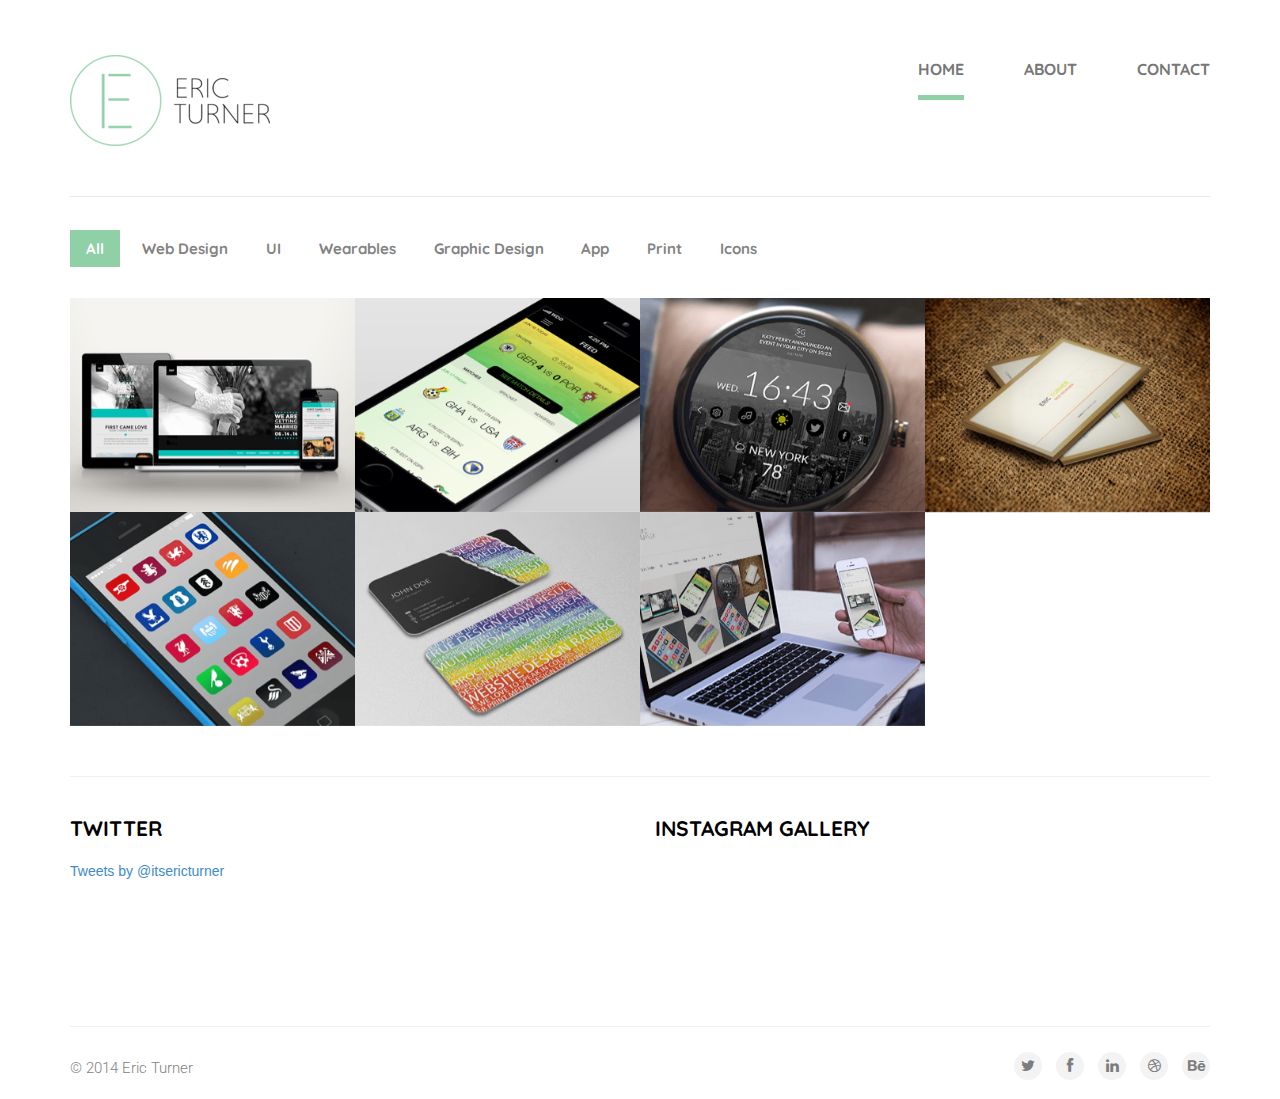
<file: index.html>
<!doctype html>


<html lang="en" class="no-js">
<head>
	<title>Eric Turner | Web/Mobile Designer</title>

	<meta charset="utf-8">

	<meta http-equiv="X-UA-Compatible" content="IE=edge,chrome=1">
	<meta name="viewport" content="width=device-width, initial-scale=1, maximum-scale=1">

	<link href='http://fonts.googleapis.com/css?family=Quicksand:300,400,700' rel='stylesheet' type='text/css'>
	<link href='http://fonts.googleapis.com/css?family=Roboto:400,100,100italic,300,300italic,400italic,500,500italic,700,700italic' rel='stylesheet' type='text/css'>


	<link rel="stylesheet" type="text/css" href="css/bootstrap.css" media="screen">
    <link href="//maxcdn.bootstrapcdn.com/font-awesome/4.1.0/css/font-awesome.min.css" rel="stylesheet">
	<link rel="stylesheet" type="text/css" href="css/magnific-popup.css" media="screen">
	<link rel="stylesheet" type="text/css" href="css/font-awesome.css" media="screen">
	<link rel="stylesheet" type="text/css" href="css/style.css" media="screen">

</head>
<body>

	<!-- Container -->
	<div id="container">
		<!-- Header
		    ================================================== -->
		<header class="clearfix">
			<!-- Static navbar -->
			<div class="navbar navbar-default navbar-static-top">
				<div class="container">
					<div class="navbar-header">
						<button type="button" class="navbar-toggle" data-toggle="collapse" data-target=".navbar-collapse">
							<span class="icon-bar"></span>
							<span class="icon-bar"></span>
							<span class="icon-bar"></span>
						</button>
						<a class="navbar-brand" href="index.html"><img alt="" src="images/logo.png"></a>
					</div>
					<div class="navbar-collapse collapse">
						<ul class="nav navbar-nav navbar-right">
							<li class="drop"><a class="active" href="index.html">Home</a></li>
							<li><a href="about.html">About</a></li>
							<li><a href="contact.html">Contact</a></li>
						</ul>
					</div>
				</div>
			</div>
		</header>
		<!-- End Header -->

		<!-- content 
			================================================== -->
		<div id="content">

			<!-- portfolio section -->
			<div class="section-content portfolio-section">
				<div class="container">
					<ul class="filter">
						<li><a href="#" class="active" data-filter="*">All</a></li>
						<li><a href="#" data-filter=".web-design">Web Design</a></li>
						<li><a href="#" data-filter=".ui">UI</a></li>
						<li><a href="#" data-filter=".wearables">Wearables</a></li>
						<li><a href="#" data-filter=".graphic-design">Graphic Design</a></li>
						<li><a href="#" data-filter=".app">App</a></li>
						<li><a href="#" data-filter=".print">Print</a></li>
                        <li><a href="#" data-filter=".icons">Icons</a></li>
					</ul>
					<div class="portfolio-box">
						<div class="project-post web-design ui">
							<img src="images/wed-thumb.png" alt="wedding website">
							<div class="hover-box">
								<div class="inner-hover">
									<h2>Wedding Website</h2>
									<p>web design, ui</p>
									<a class="zoom" href="images/wed-zoom.png"><i class="fa fa-search"></i></a>
									<a class="link" href="wed-proj.html"><i class="fa fa-file-o"></i></a>
								</div>
							</div>
						</div>
                        <div class="project-post app ui web-design">
							<img src="images/wc-thumb.png" alt="world cup app screen">
							<div class="hover-box">
								<div class="inner-hover">
									<h2>World Cup App</h2>
									<p>app, ui, web design</p>
									<a class="zoom" href="images/wc-zoom.png"><i class="fa fa-search"></i></a>
									<a class="link" href="wc-project.html"><i class="fa fa-file-o"></i></a>
								</div>
							</div>
						</div>
                        <div class="project-post web-design app ui wearables">
							<img src="images/sw-thumb.png" alt="smartwatch main screen">
							<div class="hover-box">
								<div class="inner-hover">
									<h2>Smartwatch Home Screen</h2>
									<p>web design, app, ui, wearables</p>
									<a class="zoom" href="images/sw-zoom.png"><i class="fa fa-search"></i></a>
									<a class="link" href="sw-project.html"><i class="fa fa-file-o"></i></a>
								</div>
							</div>
						</div>
						<div class="project-post graphic-design print">
							<img src="images/card-thumb.png" alt="personal web design card">
							<div class="hover-box">
								<div class="inner-hover">
									<h2>Personal Business Card</h2>
									<p>graphic design, print</p>
									<a class="zoom" href="images/card-zoom.png"><i class="fa fa-search"></i></a>
									<a class="link" href="card-project.html"><i class="fa fa-file-o"></i></a>
								</div>
							</div>
						</div>
						<div class="project-post graphic-design icons">
							<img src="images/epl-thumb.png" alt="epl icons">
							<div class="hover-box">
								<div class="inner-hover">
									<h2>English Premier Leauge Icon Set</h2>
									<p>graphic design, icons</p>
									<a class="zoom" href="images/epl-zoom.png"><i class="fa fa-search"></i></a>
									<a class="link" href="epl-project.html"><i class="fa fa-file-o"></i></a>
								</div>
							</div>
						</div>
						<div class="project-post graphic-design print">
							<img src="images/buscard-thumb.png" alt="rainbow business card">
							<div class="hover-box">
								<div class="inner-hover">
									<h2>Business Card</h2>
									<p>graphic design, print</p>
									<a class="zoom" href="images/bc-zoom.png"><i class="fa fa-search"></i></a>
									<a class="link" href="bc-project.html"><i class="fa fa-file-o"></i></a>
								</div>
							</div>
						</div>
						<div class="project-post web-design ui">
							<img src="images/port-thumb.png" alt="">
							<div class="hover-box">
								<div class="inner-hover">
									<h2>Personal Portfolio</h2>
									<p>web design, ui</p>
									<a class="zoom" href="images/port-zoom.png"><i class="fa fa-search"></i></a>
									<a class="link" href="port-project.html"><i class="fa fa-file-o"></i></a>
								</div>
							</div>
						</div>
					</div>
				</div>
			</div>

		</div>
		<!-- End content -->


		<!-- footer 
			================================================== -->
		<footer>
			<div class="container">
				<div class="up-footer">
					<div class="row">

						<div class="col-md-6">
							<div class="widget footer-widget text-widget">
								<h2>Twitter</h2>
								<a class="twitter-timeline" data-tweet-limit="2" data-chrome="nofooter" href="https://twitter.com/itsericturner" data-widget-id="402901197146705920">Tweets by @itsericturner</a>
<script>!function(d,s,id){var js,fjs=d.getElementsByTagName(s)[0],p=/^http:/.test(d.location)?'http':'https';if(!d.getElementById(id)){js=d.createElement(s);js.id=id;js.src=p+"://platform.twitter.com/widgets.js";fjs.parentNode.insertBefore(js,fjs);}}(document,"script","twitter-wjs");</script>
							</div>
						</div>

						<div class="col-md-6">
							<div class="widget footer-widget flickr-widget">
                                <h2>Instagram Gallery</h2>
								<!-- INSTANSIVE WIDGET --><script src="//instansive.com/widget/js/instansive.js"></script><iframe src="//instansive.com/widgets/58dd3017df23adb9f8135ef04e278c0508647f86.html" id="instansive_58dd3017df" name="instansive_58dd3017df"  scrolling="no" allowtransparency="true" class="instansive-widget" style="width: 84%; border: 0; overflow: hidden;"></iframe>
							</div>							
						</div>

					</div>
				</div>
			</div>

			<div class="container">
				<div class="footer-line">
					<p> &copy; 2014 Eric Turner</p>
					<ul class="footer-social-icons">
						<li><a class="twitter" href="http://www.twitter.com/itsericturner" target="_blank"><i class="fa fa-twitter"> </i></a></li>
						<li><a class="facebook" href="http://www.facebook.com/eric.turner.7927" target="_blank"><i class="fa fa-facebook"></i></a></li>
						<li><a class="linkedin" href="http://www.linkedin.com/in/ericturner81" target="_blank"><i class="fa fa-linkedin"></i></a></li>
                        <li><a class="dribbble" href="http://dribbble.com/EricTurner/likes" target="_blank"><i class="fa fa-dribbble"></i></a></li>
                        <li><a class="behance" href="http://www.behance.net/itsericturner" target="_blank"><i class="fa fa-behance"></i></a></li>
					</ul>
				</div>
			</div>

		</footer>
		<!-- End footer -->
	</div>
	<!-- End Container -->

	<div class="preloader">
		<img alt="" src="images/preloader.gif">
	</div>
	
	<script type="text/javascript" src="js/jquery.min.js"></script>
	<script type="text/javascript" src="js/jquery.migrate.js"></script>
	<script type="text/javascript" src="js/jquery.magnific-popup.min.js"></script>
	<script type="text/javascript" src="js/bootstrap.js"></script>
	<script type="text/javascript" src="js/jquery.imagesloaded.min.js"></script>
  	<script type="text/javascript" src="js/jquery.isotope.min.js"></script>
	<script type="text/javascript" src="js/retina-1.1.0.min.js"></script>
	<script type="text/javascript" src="js/plugins-scroll.js"></script>
	<script type="text/javascript" src="js/waypoint.min.js"></script>
	<script type="text/javascript" src="js/script.js"></script>
	
</body>
</html>
</file>
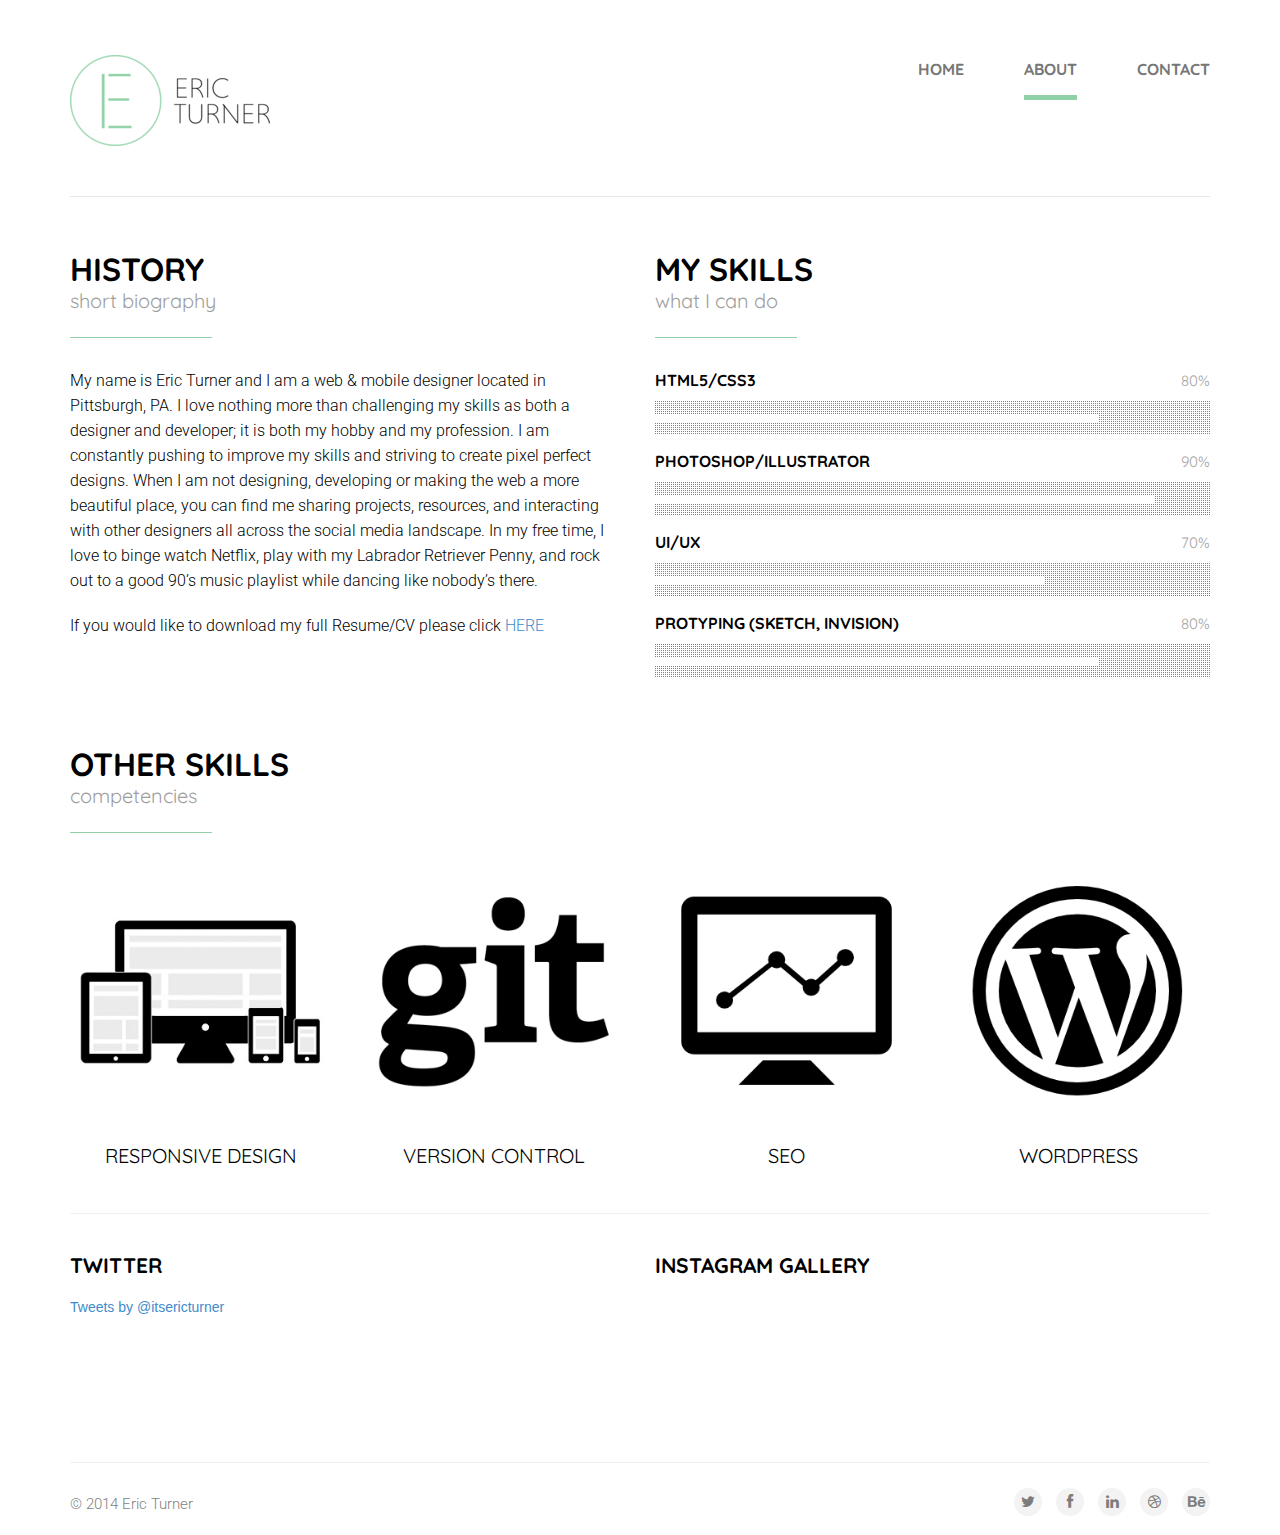
<file: about.html>
<!doctype html>


<html lang="en" class="no-js">
<head>
	<title>Eric Turner | Web/Mobile Designer</title>

	<meta charset="utf-8">

	<meta http-equiv="X-UA-Compatible" content="IE=edge,chrome=1">
	<meta name="viewport" content="width=device-width, initial-scale=1, maximum-scale=1">

	<link href='http://fonts.googleapis.com/css?family=Quicksand:300,400,700' rel='stylesheet' type='text/css'>
	<link href='http://fonts.googleapis.com/css?family=Roboto:400,100,100italic,300,300italic,400italic,500,500italic,700,700italic' rel='stylesheet' type='text/css'>


	<link rel="stylesheet" type="text/css" href="css/bootstrap.css" media="screen">
    <link href="//maxcdn.bootstrapcdn.com/font-awesome/4.1.0/css/font-awesome.min.css" rel="stylesheet">
	<link rel="stylesheet" type="text/css" href="css/magnific-popup.css" media="screen">
	<link rel="stylesheet" type="text/css" href="css/font-awesome.css" media="screen">
	<link rel="stylesheet" type="text/css" href="css/style.css" media="screen">

</head>
<body>

	<!-- Container -->
	<div id="container">
		<!-- Header
		    ================================================== -->
		<header class="clearfix">
			<!-- Static navbar -->
			<div class="navbar navbar-default navbar-static-top">
				<div class="container">
					<div class="navbar-header">
						<button type="button" class="navbar-toggle" data-toggle="collapse" data-target=".navbar-collapse">
							<span class="icon-bar"></span>
							<span class="icon-bar"></span>
							<span class="icon-bar"></span>
						</button>
						<a class="navbar-brand" href="index.html"><img alt="" src="images/logo.png"></a>
					</div>
					<div class="navbar-collapse collapse">
						<ul class="nav navbar-nav navbar-right">
							<li class="drop"><a href="index.html">Home</a></li>
							<li><a class="active" href="about.html">About</a></li>
							<li><a href="contact.html">Contact</a></li>
						</ul>
					</div>
				</div>
			</div>
		</header>
		<!-- End Header -->

		<!-- content 
			================================================== -->
		<div id="content">

			<!-- contact section -->
			<div class="secten-content about-section">
				<div class="container">
					<div class="row">
						<div class="col-md-6">
							<div class="history">
								<div class="title-section">
									<h1>History</h1>
									<span>short biography</span>
								</div>
								<p>My name is Eric Turner and I am a web & mobile designer located in Pittsburgh, PA.  I love nothing more than challenging my skills as both a designer and developer; it is both my hobby and my profession. I am constantly pushing to improve my skills and striving to create pixel perfect designs. When I am not designing, developing or making the web a more beautiful place, you can find me sharing projects, resources, and interacting with other designers all across the social media landscape.  In my free time, I love to binge watch Netflix, play with my Labrador Retriever Penny, and rock out to a good 90’s music playlist while dancing like nobody’s there.</p>
                                
                                <p> If you would like to download my full Resume/CV please click <a href="images/resume.pdf">HERE</a></p>
							</div>	
						</div>
						<div class="col-md-6">
							<div class="history">
								<div class="title-section">
									<h1>My Skills</h1>
									<span>what I can do</span>
								</div>
								<div class="skills-progress">
									<p>HTML5/CSS3 <span>80%</span></p>
									<div class="meter nostrips wp">
										<span style="width: 80%"></span>
									</div>
									<p>Photoshop/Illustrator <span>90%</span></p>
									<div class="meter nostrips css">
										<span style="width: 90%"></span>
									</div>
									<p>UI/UX <span>70%</span></p>
									<div class="meter nostrips html">
										<span style="width: 70%"></span>
									</div>
									<p>Protyping (Sketch, Invision) <span>80%</span></p>
									<div class="meter nostrips photoshop">
										<span style="width: 80%"></span>
									</div>
								</div>
							</div>
						</div>	
					</div>
				</div>
			</div>

			<!-- contact section -->
			<div class="secten-content team-section">
				<div class="container">
					<div class="title-section">
						<h1>Other Skills</h1>
						<span>competencies</span>
					</div>
					<div class="team-box">
						<div id="carousel-example-generic" class="carousel slide" data-ride="carousel">
							<!-- Wrapper for slides -->
							<div class="carousel-inner">
								<div class="item active">
									<div class="row">
										<div class="col-md-3 col-xs-6">
											<div class="team-post">
												<img alt="" src="images/responsive.png">
												<div class="team-content">
													<h2>Responsive Design</h2>	
												</div>
											</div>
										</div>
										<div class="col-md-3 col-xs-6">
											<div class="team-post">
												<img alt="" src="images/git.png">
												<div class="team-content">
													<h2>Version Control</h2>
												</div>
											</div>
										</div>

										<div class="clearfix visible-xs"></div>

										<div class="col-md-3 col-xs-6">
											<div class="team-post">
												<img alt="" src="images/seo.png">
												<div class="team-content">
													<h2>SEO</h2>
												</div>
											</div>
										</div>
										<div class="col-md-3 col-xs-6">
											<div class="team-post">
												<img alt="" src="images/wordpress.png">
												<div class="team-content">
													<h2>WordPress</h2>
												</div>
											</div>
										</div>
									</div>
								</div>
							</div>
							<!-- Controls -->
							
						</div>
					</div>
				</div>
			</div>

		</div>
		<!-- End content -->


		<!-- footer 
			================================================== -->
		<footer>
			<div class="container">
				<div class="up-footer">
					<div class="row">

						<div class="col-md-6">
							<div class="widget footer-widget text-widget">
								<h2>Twitter</h2>
								<a class="twitter-timeline" data-tweet-limit="2" data-chrome="nofooter" href="https://twitter.com/itsericturner" data-widget-id="402901197146705920">Tweets by @itsericturner</a>
<script>!function(d,s,id){var js,fjs=d.getElementsByTagName(s)[0],p=/^http:/.test(d.location)?'http':'https';if(!d.getElementById(id)){js=d.createElement(s);js.id=id;js.src=p+"://platform.twitter.com/widgets.js";fjs.parentNode.insertBefore(js,fjs);}}(document,"script","twitter-wjs");</script>

							</div>
						</div>

						<div class="col-md-6">
							<div class="widget footer-widget flickr-widget">
								<h2>Instagram Gallery</h2>
								<!-- INSTANSIVE WIDGET --><script src="//instansive.com/widget/js/instansive.js"></script><iframe src="//instansive.com/widgets/58dd3017df23adb9f8135ef04e278c0508647f86.html" id="instansive_58dd3017df" name="instansive_58dd3017df"  scrolling="no" allowtransparency="true" class="instansive-widget" style="width: 84%; border: 0; overflow: hidden;"></iframe>
							</div>							
						</div>

					</div>
				</div>
			</div>

			<div class="container">
				<div class="footer-line">
					<p> &copy; 2014 Eric Turner</p>
					<ul class="footer-social-icons">
						<li><a class="twitter" href="http://www.twitter.com/itsericturner" target="_blank"><i class="fa fa-twitter"></i></a></li>
						<li><a class="facebook" href="http://www.facebook.com/eric.turner.7927" target="_blank"><i class="fa fa-facebook"></i></a></li>
						<li><a class="linkedin" href="http://www.linkedin.com/in/ericturner81" target="_blank"><i class="fa fa-linkedin"></i></a></li>
                        <li><a class="dribbble" href="http://dribbble.com/EricTurner/likes" target="_blank"><i class="fa fa-dribbble"></i></a></li>
                        <li><a class="behance" href="http://www.behance.net/itsericturner" target="_blank"><i class="fa fa-behance"></i></a></li>
					</ul>
				</div>
			</div>

		</footer>
		<!-- End footer -->
	</div>
	<!-- End Container -->

	<div class="preloader">
		<img alt="" src="images/preloader.gif">
	</div>
	
	<script type="text/javascript" src="js/jquery.min.js"></script>
	<script type="text/javascript" src="js/jquery.migrate.js"></script>
	<script type="text/javascript" src="js/bootstrap.js"></script>
	<script type="text/javascript" src="js/jquery.appear.js"></script>
	<script type="text/javascript" src="js/jquery.imagesloaded.min.js"></script>
	<script type="text/javascript" src="js/retina-1.1.0.min.js"></script>
	<script type="text/javascript" src="js/plugins-scroll.js"></script>
	<script type="text/javascript" src="js/waypoint.min.js"></script>
	<script type="text/javascript" src="js/script.js"></script>
	
</body>
</html>
</file>
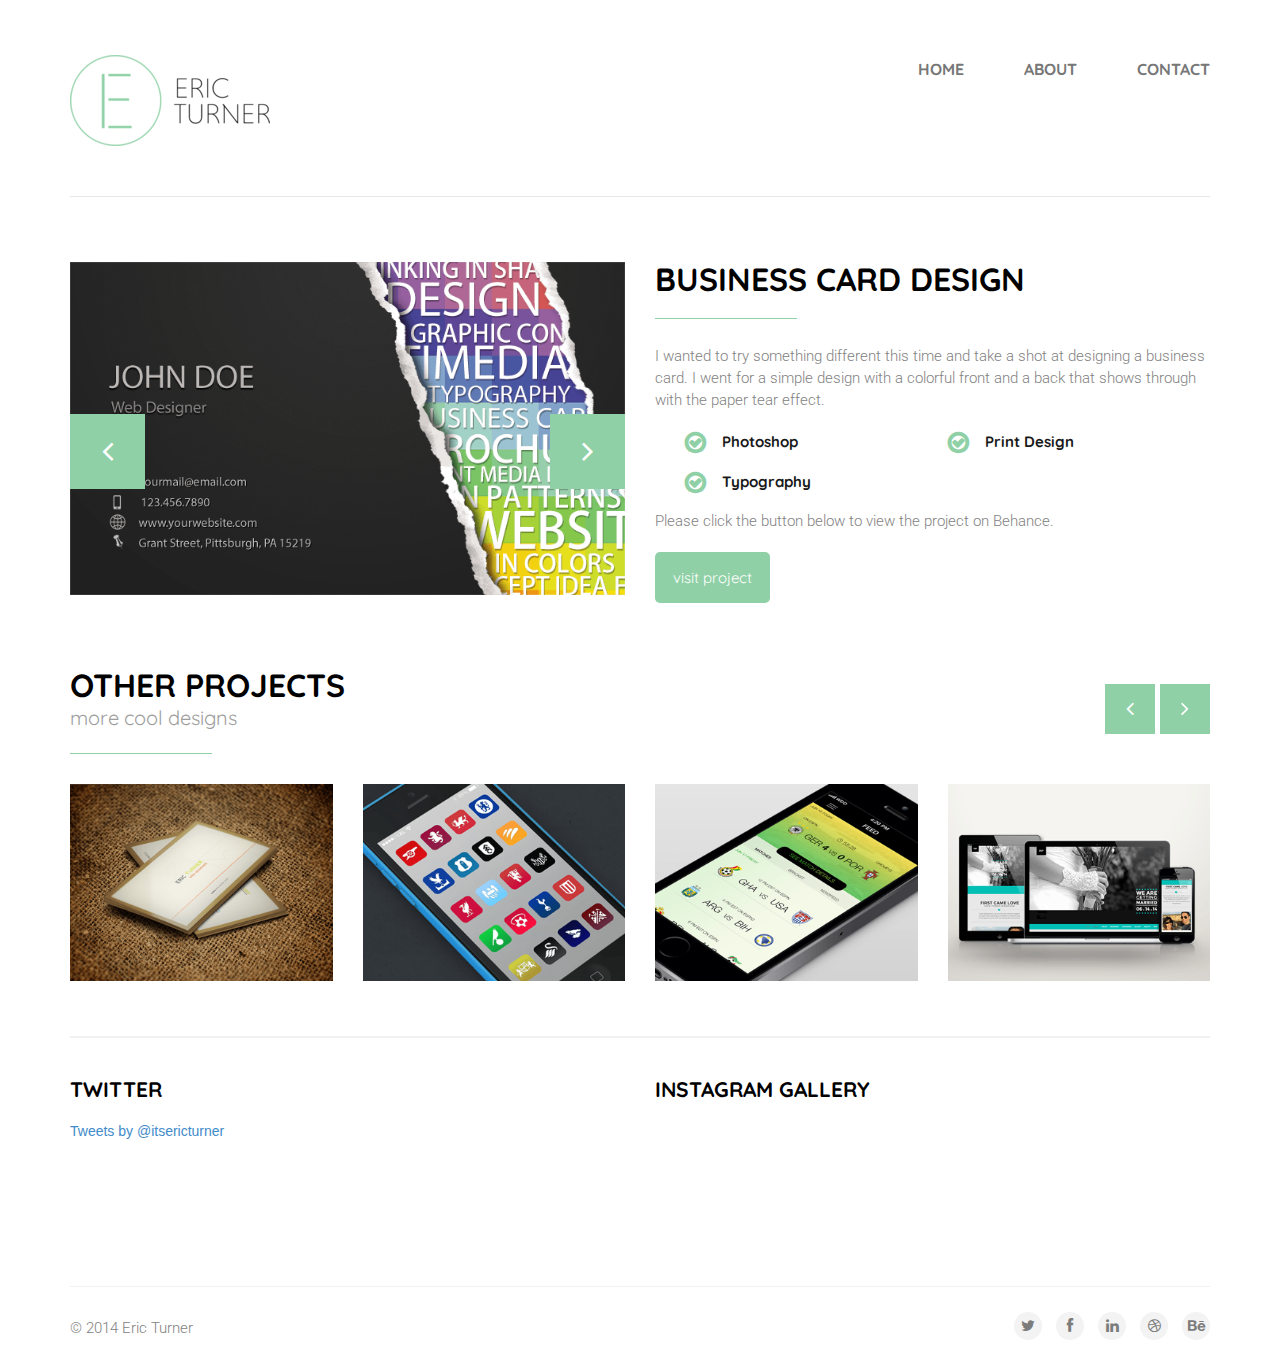
<file: bc-project.html>
<!doctype html>


<html lang="en" class="no-js">
<head>
	<title>Eric Turner | Web/Mobile Designer</title>

	<meta charset="utf-8">

	<meta http-equiv="X-UA-Compatible" content="IE=edge,chrome=1">
	<meta name="viewport" content="width=device-width, initial-scale=1, maximum-scale=1">

	<link href='http://fonts.googleapis.com/css?family=Quicksand:300,400,700' rel='stylesheet' type='text/css'>
	<link href='http://fonts.googleapis.com/css?family=Roboto:400,100,100italic,300,300italic,400italic,500,500italic,700,700italic' rel='stylesheet' type='text/css'>


	<link rel="stylesheet" type="text/css" href="css/bootstrap.css" media="screen">
    <link href="//maxcdn.bootstrapcdn.com/font-awesome/4.1.0/css/font-awesome.min.css" rel="stylesheet">
	<link rel="stylesheet" type="text/css" href="css/magnific-popup.css" media="screen">
	<link rel="stylesheet" type="text/css" href="css/font-awesome.css" media="screen">
	<link rel="stylesheet" type="text/css" href="css/flexslider.css" media="screen">
	<link rel="stylesheet" type="text/css" href="css/style.css" media="screen">

</head>
<body>

	<!-- Container -->
	<div id="container">
		<!-- Header
		    ================================================== -->
		<header class="clearfix">
			<!-- Static navbar -->
			<div class="navbar navbar-default navbar-static-top">
				<div class="container">
					<div class="navbar-header">
						<button type="button" class="navbar-toggle" data-toggle="collapse" data-target=".navbar-collapse">
							<span class="icon-bar"></span>
							<span class="icon-bar"></span>
							<span class="icon-bar"></span>
						</button>
						<a class="navbar-brand" href="index.html"><img alt="" src="images/logo.png"></a>
					</div>
					<div class="navbar-collapse collapse">
						<ul class="nav navbar-nav navbar-right">
							<li class="drop"><a href="index.html">Home</a></li>
							<li><a href="about.html">About</a></li>
							<li><a href="contact.html">Contact</a></li>
						</ul>
					</div>
				</div>
			</div>
		</header>
		<!-- End Header -->

		<!-- content 
			================================================== -->
		<div id="content">

			<!-- contact section -->
			<div class="secten-content project-section">
				<div class="container">
					<div class="row">
						<div class="col-md-6">
							<div class="flexslider">
								<ul class="slides">
									<li>
										<img alt="" src="images/bc-proj1.png" />
									</li>
									<li>
										<img alt="" src="images/bc-proj2.png" />
									</li>
								</ul>
						    </div>
						</div>
						<div class="col-md-6">
							<div class="single-project-content">
								<div class="title-section">
									<h1>Business Card Design</h1>
								</div>
								<p>I wanted to try something different this time and take a shot at designing a business card. I went for a simple design with a colorful front and a back that shows through with the paper tear effect.</p>
								<ul>
									<li>Photoshop</li>
									<li>Print Design</li>
									<li>Typography</li>
								</ul>
								<p>Please click the button below to view the project on Behance.</p>
								<a href="https://www.behance.net/gallery/16758357/Business-Card-Design" target="_blank">visit project</a>
							</div>
						</div>	
					</div>
				</div>
			</div>

			<!-- contact section -->
			<div class="secten-content other-project-section">
				<div class="container">
					<div class="title-section">
						<h1>Other projects</h1>
						<span>more cool designs</span>
					</div>
					<div class="similar-project">
						<div id="carousel-example-generic" class="carousel slide" data-ride="carousel">
							<!-- Wrapper for slides -->
							<div class="carousel-inner">
								<div class="item active">
									<div class="row">
										<div class="col-md-3 col-sm-6">
											<div class="project-post">
												<img src="images/card-thumb.png" alt="">
												<div class="hover-box">
													<div class="inner-hover">
														<h2>Personal Business Card</h2>
														<p>print, graphic design</p>
														<a class="zoom" href="images/card-zoom.png"><i class="fa fa-search"></i></a>
														<a class="link" href="card-project.html"><i class="fa fa-file-o"></i></a>
													</div>
												</div>
											</div>
										</div>
										<div class="col-md-3 col-sm-6">
											<div class="project-post">
												<img src="images/epl-thumb.png" alt="">
												<div class="hover-box">
													<div class="inner-hover">
														<h2>English Premier League Icon Set</h2>
														<p>graphic design, icons</p>
														<a class="zoom" href="images/epl-zoom.png"><i class="fa fa-search"></i></a>
														<a class="link" href="epl-project.html"><i class="fa fa-file-o"></i></a>
													</div>
												</div>
											</div>
										</div>

										<div class="clearfix visible-sm"></div>

										<div class="col-md-3 col-sm-6">
											<div class="project-post">
												<img src="images/wc-thumb.png" alt="">
												<div class="hover-box">
													<div class="inner-hover">
														<h2>World Cup App</h2>
														<p>app, ui, web design</p>
														<a class="zoom" href="images/wc-zoom.png"><i class="fa fa-search"></i></a>
														<a class="link" href="wc-project.html"><i class="fa fa-file-o"></i></a>
													</div>
												</div>
											</div>
										</div>
										<div class="col-md-3 col-sm-6">
											<div class="project-post">
												<img src="images/wed-thumb.png" alt="">
												<div class="hover-box">
													<div class="inner-hover">
														<h2>Wedding Website</h2>
														<p>web design, ui</p>
														<a class="zoom" href="images/wed-zoom.png"><i class="fa fa-search"></i></a>
														<a class="link" href="wed-proj.html"><i class="fa fa-file-o"></i></a>
													</div>
												</div>
											</div>
										</div>
									</div>
								</div>
							</div>
							<!-- Controls -->
							<a class="left carousel-control" href="#carousel-example-generic" data-slide="prev"></a>
							<a class="right carousel-control" href="#carousel-example-generic" data-slide="next"></a>
						</div>
					</div>
				</div>
			</div>

		</div>
		<!-- End content -->


		<!-- footer 
			================================================== -->
		<footer>
			<div class="container">
				<div class="up-footer">
					<div class="row">

						<div class="col-md-6">
							<div class="widget footer-widget text-widget">
								<h2>Twitter</h2>
								<a class="twitter-timeline" data-tweet-limit="2" data-chrome="nofooter" href="https://twitter.com/itsericturner" data-widget-id="402901197146705920">Tweets by @itsericturner</a>
<script>!function(d,s,id){var js,fjs=d.getElementsByTagName(s)[0],p=/^http:/.test(d.location)?'http':'https';if(!d.getElementById(id)){js=d.createElement(s);js.id=id;js.src=p+"://platform.twitter.com/widgets.js";fjs.parentNode.insertBefore(js,fjs);}}(document,"script","twitter-wjs");</script>
							</div>
						</div>

						

						<div class="col-md-6">
							<div class="widget footer-widget flickr-widget">
								<h2>Instagram Gallery</h2>
								<!-- INSTANSIVE WIDGET --><script src="//instansive.com/widget/js/instansive.js"></script><iframe src="//instansive.com/widgets/58dd3017df23adb9f8135ef04e278c0508647f86.html" id="instansive_58dd3017df" name="instansive_58dd3017df"  scrolling="no" allowtransparency="true" class="instansive-widget" style="width: 84%; border: 0; overflow: hidden;"></iframe>
							</div>							
						</div>

					</div>
				</div>
			</div>

			<div class="container">
				<div class="footer-line">
					<p> &copy; 2014 Eric Turner</p>
					<ul class="footer-social-icons">
						<li><a class="twitter" href="http://www.twitter.com/itsericturner" target="_blank"><i class="fa fa-twitter"> </i></a></li>
						<li><a class="facebook" href="http://www.facebook.com/eric.turner.7927" target="_blank"><i class="fa fa-facebook"></i></a></li>
						<li><a class="linkedin" href="http://www.linkedin.com/in/ericturner81" target="_blank"><i class="fa fa-linkedin"></i></a></li>
                        <li><a class="dribbble" href="http://dribbble.com/EricTurner/likes" target="_blank"><i class="fa fa-dribbble"></i></a></li>
                        <li><a class="behance" href="http://www.behance.net/itsericturner" target="_blank"><i class="fa fa-behance"></i></a></li>
					</ul>
				</div>
			</div>

		</footer>
		<!-- End footer -->
	</div>
	<!-- End Container -->

	<div class="preloader">
		<img alt="" src="images/preloader.gif">
	</div>
	
	<script type="text/javascript" src="js/jquery.min.js"></script>
	<script type="text/javascript" src="js/jquery.migrate.js"></script>
	<script type="text/javascript" src="js/bootstrap.js"></script>
	<script type="text/javascript" src="js/jquery.magnific-popup.min.js"></script>
	<script type="text/javascript" src="js/jquery.flexslider.js"></script>
	<script type="text/javascript" src="js/jquery.imagesloaded.min.js"></script>
	<script type="text/javascript" src="js/retina-1.1.0.min.js"></script>
	<script type="text/javascript" src="js/plugins-scroll.js"></script>
	<script type="text/javascript" src="js/waypoint.min.js"></script>
	<script type="text/javascript" src="js/script.js"></script>
	
</body>
</html>
</file>
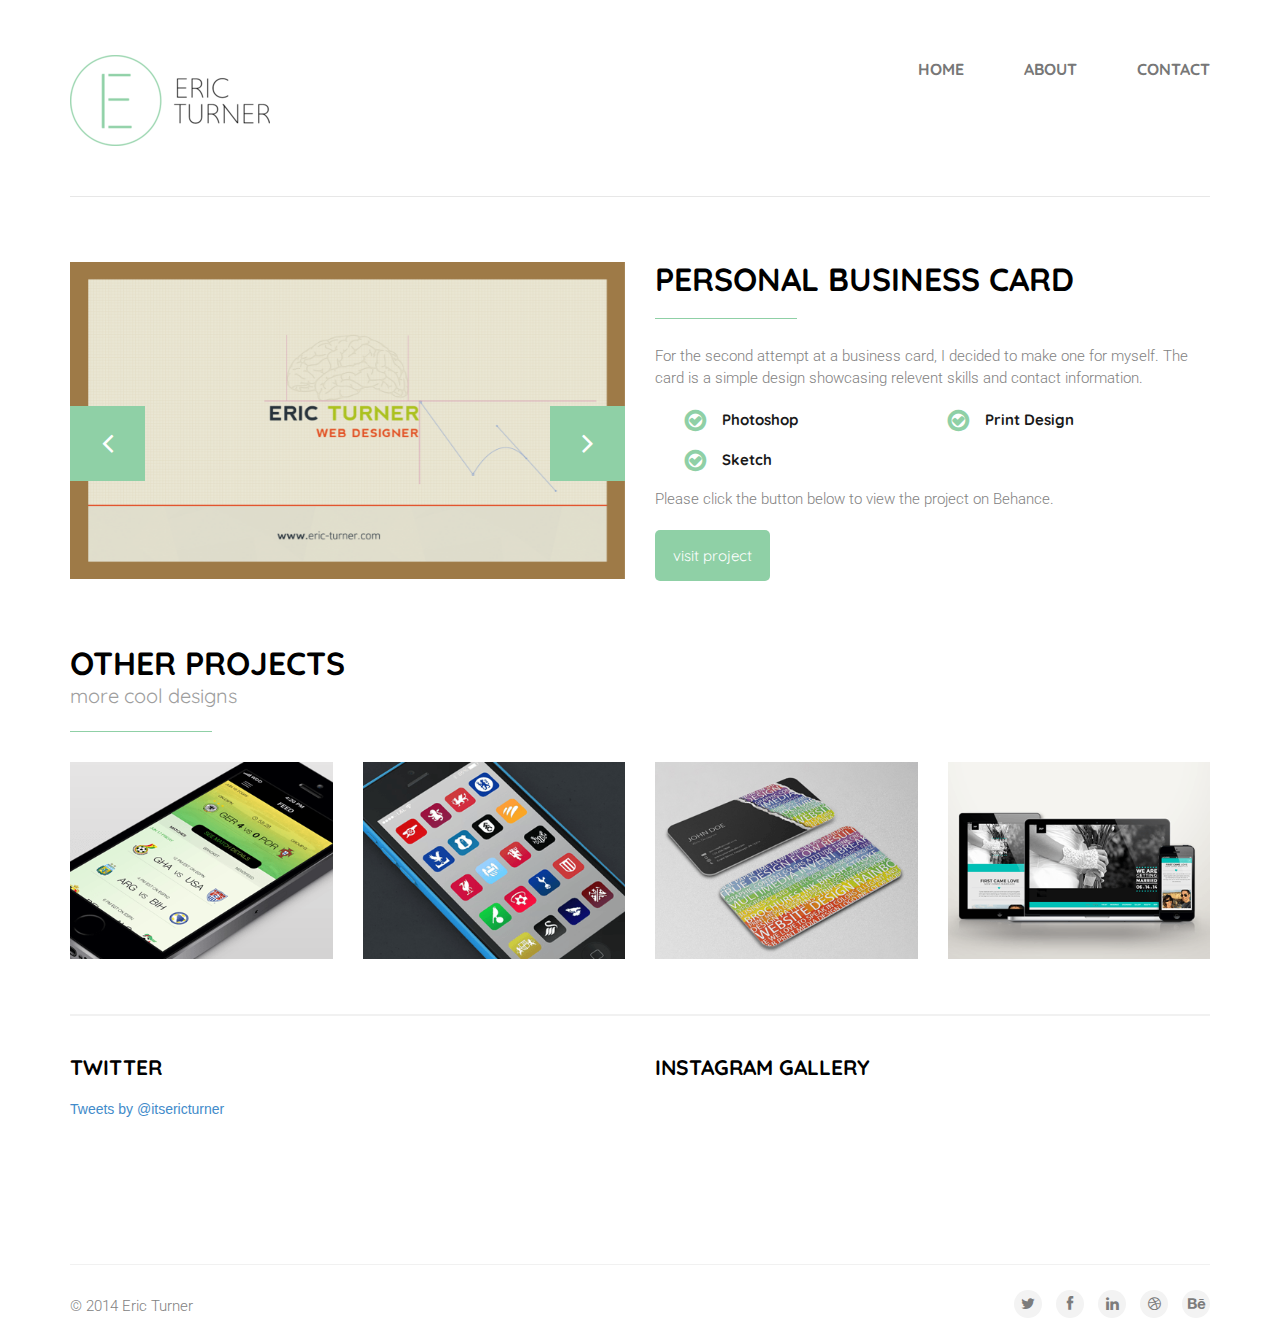
<file: card-project.html>
<!doctype html>


<html lang="en" class="no-js">
<head>
	<title>Eric Turner | Web/Mobile Designer</title>

	<meta charset="utf-8">

	<meta http-equiv="X-UA-Compatible" content="IE=edge,chrome=1">
	<meta name="viewport" content="width=device-width, initial-scale=1, maximum-scale=1">

	<link href='http://fonts.googleapis.com/css?family=Quicksand:300,400,700' rel='stylesheet' type='text/css'>
	<link href='http://fonts.googleapis.com/css?family=Roboto:400,100,100italic,300,300italic,400italic,500,500italic,700,700italic' rel='stylesheet' type='text/css'>


	<link rel="stylesheet" type="text/css" href="css/bootstrap.css" media="screen">
    <link href="//maxcdn.bootstrapcdn.com/font-awesome/4.1.0/css/font-awesome.min.css" rel="stylesheet">
	<link rel="stylesheet" type="text/css" href="css/magnific-popup.css" media="screen">
	<link rel="stylesheet" type="text/css" href="css/font-awesome.css" media="screen">
	<link rel="stylesheet" type="text/css" href="css/flexslider.css" media="screen">
	<link rel="stylesheet" type="text/css" href="css/style.css" media="screen">

</head>
<body>

	<!-- Container -->
	<div id="container">
		<!-- Header
		    ================================================== -->
		<header class="clearfix">
			<!-- Static navbar -->
			<div class="navbar navbar-default navbar-static-top">
				<div class="container">
					<div class="navbar-header">
						<button type="button" class="navbar-toggle" data-toggle="collapse" data-target=".navbar-collapse">
							<span class="icon-bar"></span>
							<span class="icon-bar"></span>
							<span class="icon-bar"></span>
						</button>
						<a class="navbar-brand" href="index.html"><img alt="" src="images/logo.png"></a>
					</div>
					<div class="navbar-collapse collapse">
						<ul class="nav navbar-nav navbar-right">
							<li class="drop"><a href="index.html">Home</a></li>
							<li><a href="about.html">About</a></li>
							<li><a href="contact.html">Contact</a></li>
						</ul>
					</div>
				</div>
			</div>
		</header>
		<!-- End Header -->

		<!-- content 
			================================================== -->
		<div id="content">

			<!-- contact section -->
			<div class="secten-content project-section">
				<div class="container">
					<div class="row">
						<div class="col-md-6">
							<div class="flexslider">
								<ul class="slides">
									<li>
										<img alt="" src="images/card-proj1.png" />
									</li>
									<li>
										<img alt="" src="images/card-proj2.png" />
									</li>
								</ul>
						    </div>
						</div>
						<div class="col-md-6">
							<div class="single-project-content">
								<div class="title-section">
									<h1>Personal Business Card</h1>
								</div>
								<p>For the second attempt at a business card, I decided to make one for myself. The card is a simple design showcasing relevent skills and contact information.</p>
								<ul>
									<li>Photoshop</li>
									<li>Print Design</li>
									<li>Sketch</li>
								</ul>
                                <p>Please click the button below to view the project on Behance.</p>
								<a href="https://www.behance.net/gallery/26360315/Personal-Business-Card" target="_blank">visit project</a>
							</div>
						</div>	
					</div>
				</div>
			</div>

			<!-- contact section -->
			<div class="secten-content other-project-section">
				<div class="container">
					<div class="title-section">
						<h1>Other projects</h1>
						<span>more cool designs</span>
					</div>
					<div class="similar-project">
						<div id="carousel-example-generic" class="carousel slide" data-ride="carousel">
							<!-- Wrapper for slides -->
							<div class="carousel-inner">
								<div class="item active">
									<div class="row">
										<div class="col-md-3 col-sm-6">
											<div class="project-post">
												<img src="images/wc-thumb.png" alt="">
												<div class="hover-box">
													<div class="inner-hover">
														<h2>World Cup App</h2>
														<p>app, ui, web design</p>
														<a class="zoom" href="images/wc-zoom.png"><i class="fa fa-search"></i></a>
														<a class="link" href="wc-project.html"><i class="fa fa-file-o"></i></a>
													</div>
												</div>
											</div>
										</div>
										<div class="col-md-3 col-sm-6">
											<div class="project-post">
												<img src="images/epl-thumb.png" alt="">
												<div class="hover-box">
													<div class="inner-hover">
														<h2>English Premier League Icon Set</h2>
														<p>graphic design, icons</p>
														<a class="zoom" href="images/epl-zoom.png"><i class="fa fa-search"></i></a>
														<a class="link" href="epl-project.html"><i class="fa fa-file-o"></i></a>
													</div>
												</div>
											</div>
										</div>

										<div class="clearfix visible-sm"></div>

										<div class="col-md-3 col-sm-6">
											<div class="project-post">
												<img src="images/buscard-thumb.png" alt="">
												<div class="hover-box">
													<div class="inner-hover">
														<h2>Business Card</h2>
														<p>graphic design, print</p>
														<a class="zoom" href="images/bc-zoom.png"><i class="fa fa-search"></i></a>
														<a class="link" href="bc-project.html"><i class="fa fa-file-o"></i></a>
													</div>
												</div>
											</div>
										</div>
										<div class="col-md-3 col-sm-6">
											<div class="project-post">
												<img src="images/wed-thumb.png" alt="">
												<div class="hover-box">
													<div class="inner-hover">
														<h2>Wedding Website</h2>
														<p>web design, ui</p>
														<a class="zoom" href="images/wed-zoom.png"><i class="fa fa-search"></i></a>
														<a class="link" href="wed-proj.html"><i class="fa fa-file-o"></i></a>
													</div>
												</div>
											</div>
										</div>
									</div>
								</div>
							</div>
						</div>
					</div>
				</div>
			</div>

		</div>
		<!-- End content -->


		<!-- footer 
			================================================== -->
		<footer>
			<div class="container">
				<div class="up-footer">
					<div class="row">

						<div class="col-md-6">
							<div class="widget footer-widget text-widget">
								<h2>Twitter</h2>
								<a class="twitter-timeline" data-tweet-limit="2" data-chrome="nofooter" href="https://twitter.com/itsericturner" data-widget-id="402901197146705920">Tweets by @itsericturner</a>
<script>!function(d,s,id){var js,fjs=d.getElementsByTagName(s)[0],p=/^http:/.test(d.location)?'http':'https';if(!d.getElementById(id)){js=d.createElement(s);js.id=id;js.src=p+"://platform.twitter.com/widgets.js";fjs.parentNode.insertBefore(js,fjs);}}(document,"script","twitter-wjs");</script>
							</div>
						</div>

						

						<div class="col-md-6">
							<div class="widget footer-widget flickr-widget">
								<h2>Instagram Gallery</h2>
								<!-- INSTANSIVE WIDGET --><script src="//instansive.com/widget/js/instansive.js"></script><iframe src="//instansive.com/widgets/58dd3017df23adb9f8135ef04e278c0508647f86.html" id="instansive_58dd3017df" name="instansive_58dd3017df"  scrolling="no" allowtransparency="true" class="instansive-widget" style="width: 84%; border: 0; overflow: hidden;"></iframe>
							</div>							
						</div>

					</div>
				</div>
			</div>

			<div class="container">
				<div class="footer-line">
					<p> &copy; 2014 Eric Turner</p>
					<ul class="footer-social-icons">
						<li><a class="twitter" href="http://www.twitter.com/itsericturner" target="_blank"><i class="fa fa-twitter"> </i></a></li>
						<li><a class="facebook" href="http://www.facebook.com/eric.turner.7927" target="_blank"><i class="fa fa-facebook"></i></a></li>
						<li><a class="linkedin" href="http://www.linkedin.com/in/ericturner81" target="_blank"><i class="fa fa-linkedin"></i></a></li>
                        <li><a class="dribbble" href="http://dribbble.com/EricTurner/likes" target="_blank"><i class="fa fa-dribbble"></i></a></li>
                        <li><a class="behance" href="http://www.behance.net/itsericturner" target="_blank"><i class="fa fa-behance"></i></a></li>
					</ul>
				</div>
			</div>

		</footer>
		<!-- End footer -->
	</div>
	<!-- End Container -->

	<div class="preloader">
		<img alt="" src="images/preloader.gif">
	</div>
	
	<script type="text/javascript" src="js/jquery.min.js"></script>
	<script type="text/javascript" src="js/jquery.migrate.js"></script>
	<script type="text/javascript" src="js/bootstrap.js"></script>
	<script type="text/javascript" src="js/jquery.magnific-popup.min.js"></script>
	<script type="text/javascript" src="js/jquery.flexslider.js"></script>
	<script type="text/javascript" src="js/jquery.imagesloaded.min.js"></script>
	<script type="text/javascript" src="js/retina-1.1.0.min.js"></script>
	<script type="text/javascript" src="js/plugins-scroll.js"></script>
	<script type="text/javascript" src="js/waypoint.min.js"></script>
	<script type="text/javascript" src="js/script.js"></script>
	
</body>
</html>
</file>
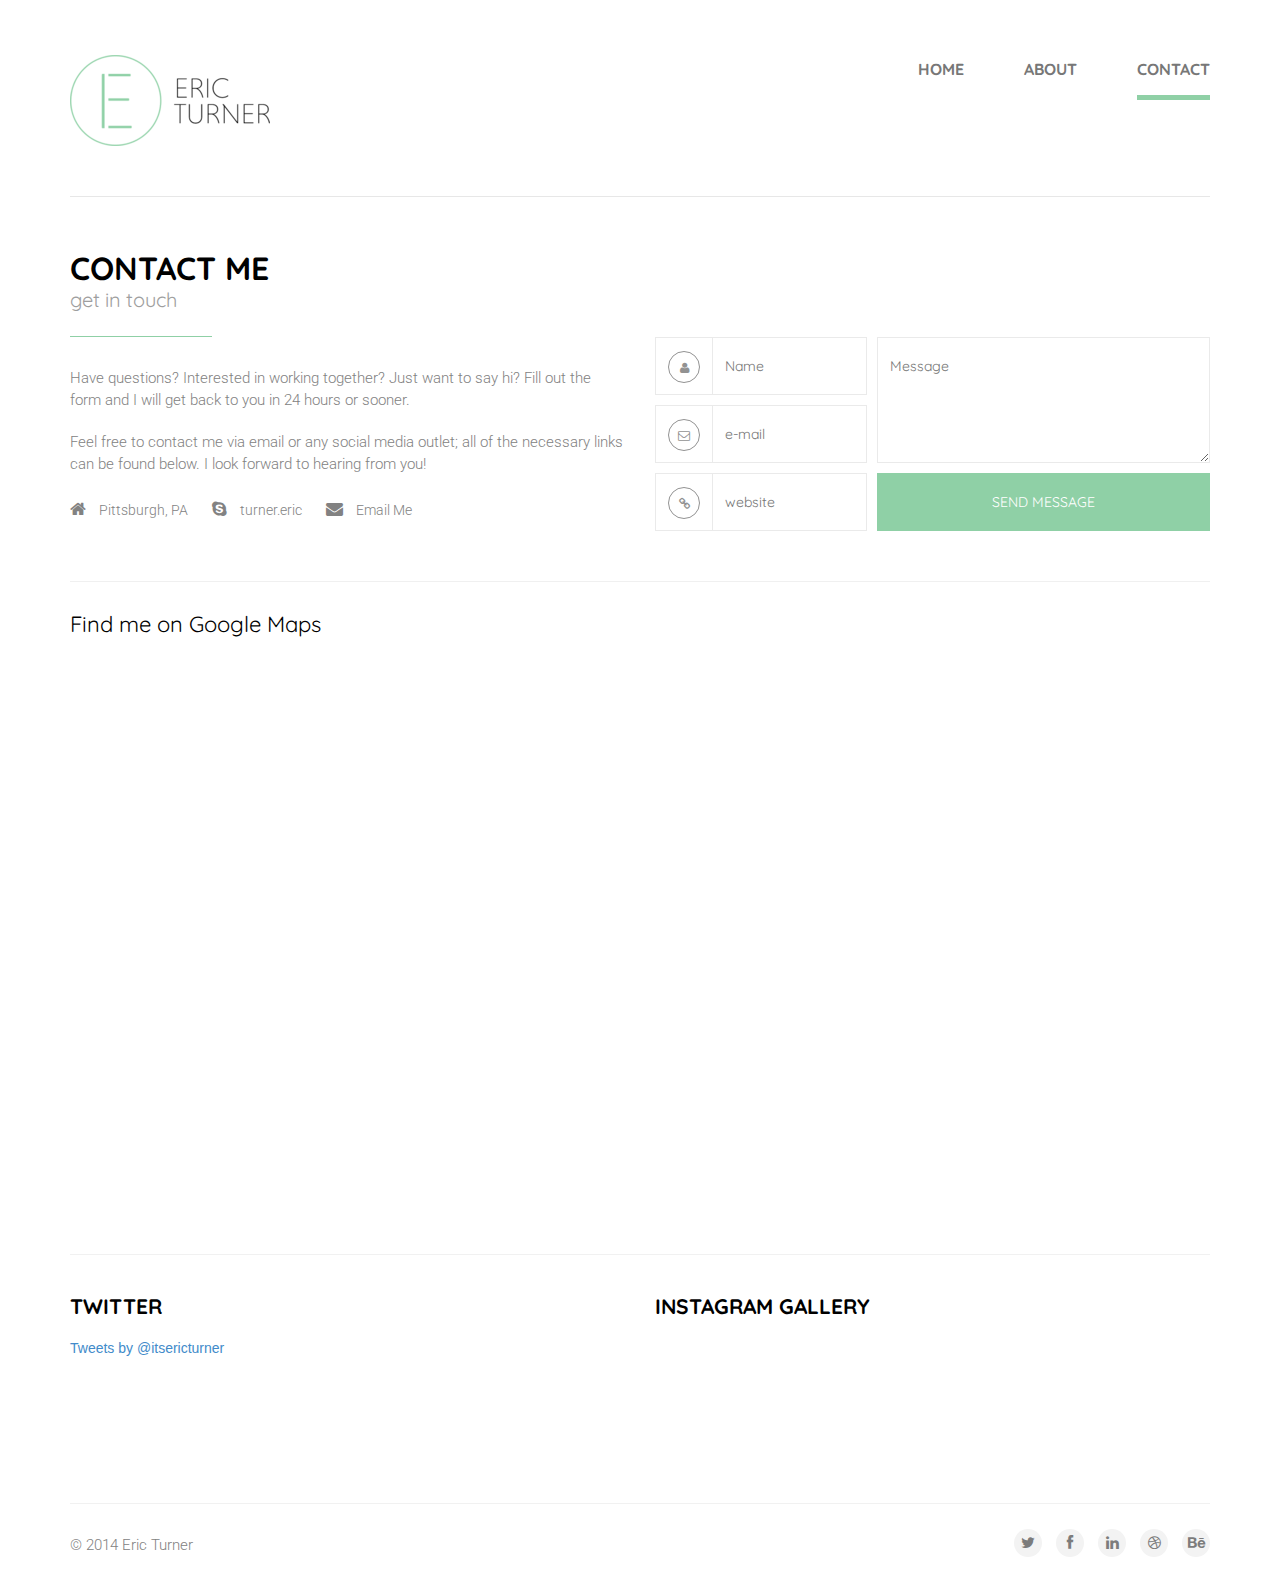
<file: contact.html>
<!doctype html>


<html lang="en" class="no-js">
<head>
	<title>Eric Turner | Web/Mobile Designer</title>

	<meta charset="utf-8">

	<meta http-equiv="X-UA-Compatible" content="IE=edge,chrome=1">
	<meta name="viewport" content="width=device-width, initial-scale=1, maximum-scale=1">

	<link href='http://fonts.googleapis.com/css?family=Quicksand:300,400,700' rel='stylesheet' type='text/css'>
	<link href='http://fonts.googleapis.com/css?family=Roboto:400,100,100italic,300,300italic,400italic,500,500italic,700,700italic' rel='stylesheet' type='text/css'>


	<link rel="stylesheet" type="text/css" href="css/bootstrap.css" media="screen">
    <link href="//maxcdn.bootstrapcdn.com/font-awesome/4.1.0/css/font-awesome.min.css" rel="stylesheet">
	<link rel="stylesheet" type="text/css" href="css/magnific-popup.css" media="screen">
	<link rel="stylesheet" type="text/css" href="css/font-awesome.css" media="screen">
	<link rel="stylesheet" type="text/css" href="css/style.css" media="screen">

</head>
<body>

	<!-- Container -->
	<div id="container">
		<!-- Header
		    ================================================== -->
		<header class="clearfix">
			<!-- Static navbar -->
			<div class="navbar navbar-default navbar-static-top">
				<div class="container">
					<div class="navbar-header">
						<button type="button" class="navbar-toggle" data-toggle="collapse" data-target=".navbar-collapse">
							<span class="icon-bar"></span>
							<span class="icon-bar"></span>
							<span class="icon-bar"></span>
						</button>
						<a class="navbar-brand" href="index.html"><img alt="" src="images/logo.png"></a>
					</div>
					<div class="navbar-collapse collapse">
						<ul class="nav navbar-nav navbar-right">
							<li class="drop"><a href="index.html">Home</a></li>
							<li><a href="about.html">About</a></li>
							<li><a class="active" href="contact.html">Contact</a></li>
						</ul>
					</div>
				</div>
			</div>
		</header>
		<!-- End Header -->

		<!-- content 
			================================================== -->
		<div id="content">

			<!-- contact section -->
			<div class="secten-content contact-section">
				<div class="container">
					<div class="contact-info">
						<div class="title-section">
							<h1>Contact Me</h1>
							<span>get in touch</span>
						</div>
						<div class="row">
							<div class="col-md-6">
								<p>Have questions? Interested in working together? Just want to say hi? Fill out the form                                                  and I will get back to you in 24 hours or sooner.</p>
                                
                                <p>Feel free to contact me via email or any social media outlet; all of the necessary links can be found                                    below. I look forward to hearing from you!</p>
                                
                                <br>
                                
                               
								
								<ul class="contact-info-list">
									<li><i class="fa fa-home"></i> Pittsburgh, PA</li>
									<li><i class="fa fa-skype"></i> turner.eric</li>
									<li><i class="fa fa-envelope"></i> <a href="mailto:eric@eric-turner.com">Email Me</a> </li>
								</ul>
							</div>
							<div class="col-md-6">
								<form id="contact-form">
									<div class="text-fields">
										<div class="float-input">
											<input name="name" id="name" type="text" placeholder="Name">
											<span><i class="fa fa-user"></i></span>
										</div>
										<div class="float-input">
											<input name="mail" id="mail" type="text" placeholder="e-mail">
											<span><i class="fa fa-envelope-o"></i></span>
										</div>
										<div class="float-input">
											<input name="website" id="website" type="text" placeholder="website">
											<span><i class="fa fa-link"></i></span>
										</div>
									</div>

									<div class="submit-area">
										<textarea name="comment" id="comment" placeholder="Message"></textarea>
										<input type="submit" id="submit_contact" class="main-button" value="Send Message">
										<div id="msg" class="message"></div>
									</div>
								</form>
							</div>
						</div>
					</div>
					<div class="map-section">
						<h1>Find me on Google Maps</h1>
						<div class="map"></div>
					</div>
				</div>
			</div>

		</div>
		<!-- End content -->


		<!-- footer 
			================================================== -->
		<footer>
			<div class="container">
				<div class="up-footer">
					<div class="row">

						<div class="col-md-6">
							<div class="widget footer-widget text-widget">
								<h2>Twitter</h2>
								<a class="twitter-timeline" data-tweet-limit="2" data-chrome="nofooter" href="https://twitter.com/itsericturner" data-widget-id="402901197146705920">Tweets by @itsericturner</a>
<script>!function(d,s,id){var js,fjs=d.getElementsByTagName(s)[0],p=/^http:/.test(d.location)?'http':'https';if(!d.getElementById(id)){js=d.createElement(s);js.id=id;js.src=p+"://platform.twitter.com/widgets.js";fjs.parentNode.insertBefore(js,fjs);}}(document,"script","twitter-wjs");</script>


							</div>
						</div>

						<div class="col-md-6">
							<div class="widget footer-widget flickr-widget">
								<h2>Instagram Gallery</h2>
								<!-- INSTANSIVE WIDGET --><script src="//instansive.com/widget/js/instansive.js"></script><iframe src="//instansive.com/widgets/58dd3017df23adb9f8135ef04e278c0508647f86.html" id="instansive_58dd3017df" name="instansive_58dd3017df"  scrolling="no" allowtransparency="true" class="instansive-widget" style="width: 84%; border: 0; overflow: hidden;"></iframe>
							</div>							
						</div>

					</div>
				</div>
			</div>

			<div class="container">
				<div class="footer-line">
					<p> &copy; 2014 Eric Turner</p>
					<ul class="footer-social-icons">
						<li><a class="twitter" href="http://www.twitter.com/itsericturner" target="_blank"><i class="fa fa-twitter"></i></a></li>
						<li><a class="facebook" href="http://www.facebook.com/eric.turner.7927" target="_blank"><i class="fa fa-facebook"></i></a></li>
						<li><a class="linkedin" href="http://www.linkedin.com/in/ericturner81" target="_blank"><i class="fa fa-linkedin"></i></a></li>
                        <li><a class="dribbble" href="http://dribbble.com/EricTurner/likes" target="_blank"><i class="fa fa-dribbble"></i></a></li>
                        <li><a class="behance" href="http://www.behance.net/itsericturner" target="_blank"><i class="fa fa-behance"></i></a></li>
					</ul>
				</div>
			</div>

		</footer>
		<!-- End footer -->
	</div>
	<!-- End Container -->

	<div class="preloader">
		<img alt="" src="images/preloader.gif">
	</div>
	
	<script type="text/javascript" src="js/jquery.min.js"></script>
	<script type="text/javascript" src="js/jquery.migrate.js"></script>
	<script type="text/javascript" src="js/bootstrap.js"></script>
	<script type="text/javascript" src="js/jquery.imagesloaded.min.js"></script>
	<script type="text/javascript" src="js/retina-1.1.0.min.js"></script>
	<script type="text/javascript" src="js/plugins-scroll.js"></script>
	<script type="text/javascript" src="js/waypoint.min.js"></script>
  	<script type="text/javascript" src="http://maps.google.com/maps/api/js?sensor=false"></script>
	<script type="text/javascript" src="js/gmap3.min.js"></script>
	<script type="text/javascript" src="js/script.js"></script>
	
</body>
</html>
</file>
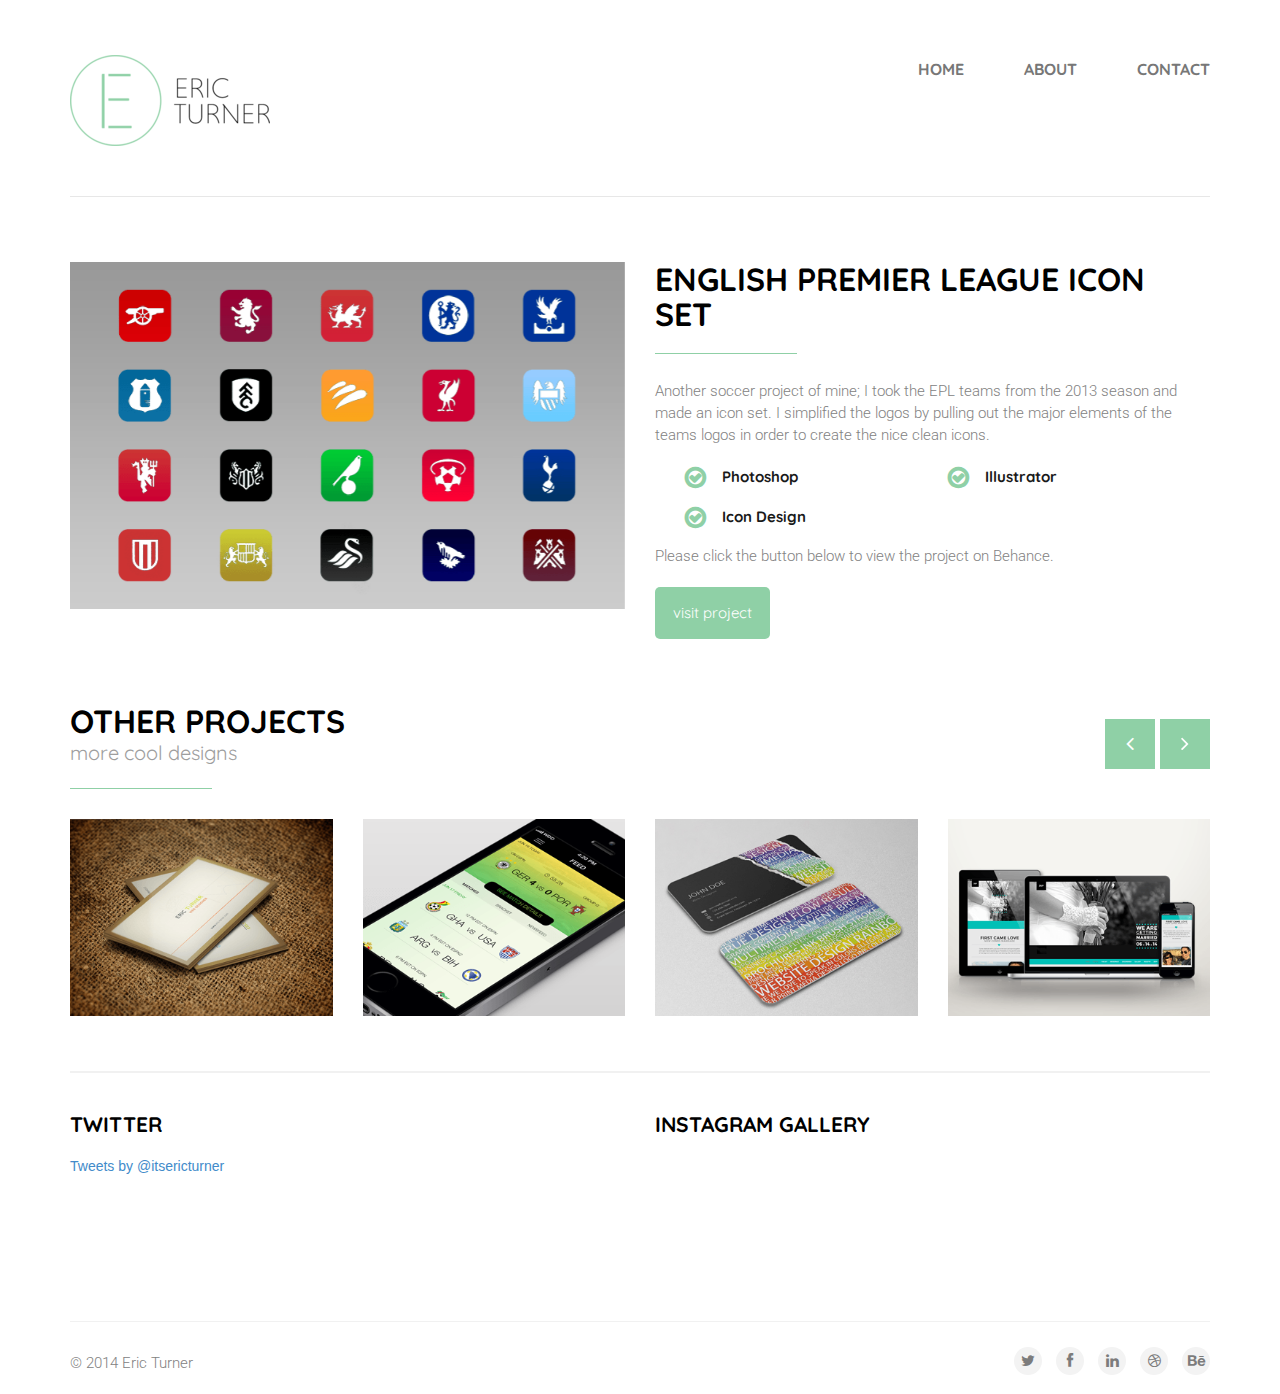
<file: epl-project.html>
<!doctype html>


<html lang="en" class="no-js">
<head>
	<title>Eric Turner | Web/Mobile Designer</title>

	<meta charset="utf-8">

	<meta http-equiv="X-UA-Compatible" content="IE=edge,chrome=1">
	<meta name="viewport" content="width=device-width, initial-scale=1, maximum-scale=1">

	<link href='http://fonts.googleapis.com/css?family=Quicksand:300,400,700' rel='stylesheet' type='text/css'>
	<link href='http://fonts.googleapis.com/css?family=Roboto:400,100,100italic,300,300italic,400italic,500,500italic,700,700italic' rel='stylesheet' type='text/css'>


	<link rel="stylesheet" type="text/css" href="css/bootstrap.css" media="screen">
    <link href="//maxcdn.bootstrapcdn.com/font-awesome/4.1.0/css/font-awesome.min.css" rel="stylesheet">
	<link rel="stylesheet" type="text/css" href="css/magnific-popup.css" media="screen">
	<link rel="stylesheet" type="text/css" href="css/font-awesome.css" media="screen">
	<link rel="stylesheet" type="text/css" href="css/flexslider.css" media="screen">
	<link rel="stylesheet" type="text/css" href="css/style.css" media="screen">

</head>
<body>

	<!-- Container -->
	<div id="container">
		<!-- Header
		    ================================================== -->
		<header class="clearfix">
			<!-- Static navbar -->
			<div class="navbar navbar-default navbar-static-top">
				<div class="container">
					<div class="navbar-header">
						<button type="button" class="navbar-toggle" data-toggle="collapse" data-target=".navbar-collapse">
							<span class="icon-bar"></span>
							<span class="icon-bar"></span>
							<span class="icon-bar"></span>
						</button>
						<a class="navbar-brand" href="index.html"><img alt="" src="images/logo.png"></a>
					</div>
					<div class="navbar-collapse collapse">
						<ul class="nav navbar-nav navbar-right">
							<li class="drop"><a href="index.html">Home</a></li>
							<li><a href="about.html">About</a></li>
							<li><a href="contact.html">Contact</a></li>
						</ul>
					</div>
				</div>
			</div>
		</header>
		<!-- End Header -->

		<!-- content 
			================================================== -->
		<div id="content">

			<!-- contact section -->
			<div class="secten-content project-section">
				<div class="container">
					<div class="row">
						<div class="col-md-6">
							<div class="flexslider">
								<ul class="slides">
									<li>
										<img alt="epl icon set" src="images/epl-proj1.png" />
									</li>
								</ul>
						    </div>
						</div>
						<div class="col-md-6">
							<div class="single-project-content">
								<div class="title-section">
									<h1>English Premier League Icon Set</h1>
								</div>
								<p>Another soccer project of mine; I took the EPL teams from the 2013 season and made an icon set. I simplified the logos by pulling out the major elements of the teams logos in order to create the nice clean icons.</p>
								<ul>
									<li>Photoshop</li>
									<li>Illustrator</li>
									<li>Icon Design</li>
								</ul>
								<p>Please click the button below to view the project on Behance.</p>
								<a href="https://www.behance.net/gallery/16757055/EPL-Soccer-Icons" target="_blank">visit project</a>
							</div>
						</div>	
					</div>
				</div>
			</div>

			<!-- contact section -->
			<div class="secten-content other-project-section">
				<div class="container">
					<div class="title-section">
						<h1>Other projects</h1>
						<span>more cool designs</span>
					</div>
					<div class="similar-project">
						<div id="carousel-example-generic" class="carousel slide" data-ride="carousel">
							<!-- Wrapper for slides -->
							<div class="carousel-inner">
								<div class="item active">
									<div class="row">
										<div class="col-md-3 col-sm-6">
											<div class="project-post">
												<img src="images/card-thumb.png" alt="">
												<div class="hover-box">
													<div class="inner-hover">
														<h2>Personal Business Card</h2>
														<p>print, graphic design</p>
														<a class="zoom" href="images/card-zoom.png"><i class="fa fa-search"></i></a>
														<a class="link" href="card-project.html"><i class="fa fa-file-o"></i></a>
													</div>
												</div>
											</div>
										</div>
										<div class="col-md-3 col-sm-6">
											<div class="project-post">
												<img src="images/wc-thumb.png" alt="">
												<div class="hover-box">
													<div class="inner-hover">
														<h2>World Cup App</h2>
														<p>app, ui, web design</p>
														<a class="zoom" href="images/wc-zoom.png"><i class="fa fa-search"></i></a>
														<a class="link" href="wc-project.html"><i class="fa fa-file-o"></i></a>
													</div>
												</div>
											</div>
										</div>

										<div class="clearfix visible-sm"></div>

										<div class="col-md-3 col-sm-6">
											<div class="project-post">
												<img src="images/buscard-thumb.png" alt="">
												<div class="hover-box">
													<div class="inner-hover">
														<h2>Business Card</h2>
														<p>graphic design, print</p>
														<a class="zoom" href="images/bc-zoom.png"><i class="fa fa-search"></i></a>
														<a class="link" href="bc-project.html"><i class="fa fa-file-o"></i></a>
													</div>
												</div>
											</div>
										</div>
										<div class="col-md-3 col-sm-6">
											<div class="project-post">
												<img src="images/wed-thumb.png" alt="">
												<div class="hover-box">
													<div class="inner-hover">
														<h2>Wedding Website</h2>
														<p>web design, ui</p>
														<a class="zoom" href="images/wed-zoom.png"><i class="fa fa-search"></i></a>
														<a class="link" href="wed-proj.html"><i class="fa fa-file-o"></i></a>
													</div>
												</div>
											</div>
										</div>
									</div>
								</div>
							</div>
								
							<!-- Controls -->
							<a class="left carousel-control" href="#carousel-example-generic" data-slide="prev"></a>
							<a class="right carousel-control" href="#carousel-example-generic" data-slide="next"></a>
						</div>
					</div>
				</div>
			</div>

		</div>
		<!-- End content -->


		<!-- footer 
			================================================== -->
		<footer>
			<div class="container">
				<div class="up-footer">
					<div class="row">

						<div class="col-md-6">
							<div class="widget footer-widget text-widget">
								<h2>Twitter</h2>
								<a class="twitter-timeline" data-tweet-limit="2" data-chrome="nofooter" href="https://twitter.com/itsericturner" data-widget-id="402901197146705920">Tweets by @itsericturner</a>
<script>!function(d,s,id){var js,fjs=d.getElementsByTagName(s)[0],p=/^http:/.test(d.location)?'http':'https';if(!d.getElementById(id)){js=d.createElement(s);js.id=id;js.src=p+"://platform.twitter.com/widgets.js";fjs.parentNode.insertBefore(js,fjs);}}(document,"script","twitter-wjs");</script>
							</div>
						</div>

						

						<div class="col-md-6">
							<div class="widget footer-widget flickr-widget">
								<h2>Instagram Gallery</h2>
								<!-- INSTANSIVE WIDGET --><script src="//instansive.com/widget/js/instansive.js"></script><iframe src="//instansive.com/widgets/58dd3017df23adb9f8135ef04e278c0508647f86.html" id="instansive_58dd3017df" name="instansive_58dd3017df"  scrolling="no" allowtransparency="true" class="instansive-widget" style="width: 84%; border: 0; overflow: hidden;"></iframe>
							</div>							
						</div>

					</div>
				</div>
			</div>

			<div class="container">
				<div class="footer-line">
					<p> &copy; 2014 Eric Turner</p>
					<ul class="footer-social-icons">
						<li><a class="twitter" href="http://www.twitter.com/itsericturner" target="_blank"><i class="fa fa-twitter"> </i></a></li>
						<li><a class="facebook" href="http://www.facebook.com/eric.turner.7927" target="_blank"><i class="fa fa-facebook"></i></a></li>
						<li><a class="linkedin" href="http://www.linkedin.com/in/ericturner81" target="_blank"><i class="fa fa-linkedin"></i></a></li>
                        <li><a class="dribbble" href="http://dribbble.com/EricTurner/likes" target="_blank"><i class="fa fa-dribbble"></i></a></li>
                        <li><a class="behance" href="http://www.behance.net/itsericturner" target="_blank"><i class="fa fa-behance"></i></a></li>
					</ul>
				</div>
			</div>

		</footer>
		<!-- End footer -->
	</div>
	<!-- End Container -->

	<div class="preloader">
		<img alt="" src="images/preloader.gif">
	</div>
	
	<script type="text/javascript" src="js/jquery.min.js"></script>
	<script type="text/javascript" src="js/jquery.migrate.js"></script>
	<script type="text/javascript" src="js/bootstrap.js"></script>
	<script type="text/javascript" src="js/jquery.magnific-popup.min.js"></script>
	<script type="text/javascript" src="js/jquery.flexslider.js"></script>
	<script type="text/javascript" src="js/jquery.imagesloaded.min.js"></script>
	<script type="text/javascript" src="js/retina-1.1.0.min.js"></script>
	<script type="text/javascript" src="js/plugins-scroll.js"></script>
	<script type="text/javascript" src="js/waypoint.min.js"></script>
	<script type="text/javascript" src="js/script.js"></script>
	
</body>
</html>
</file>
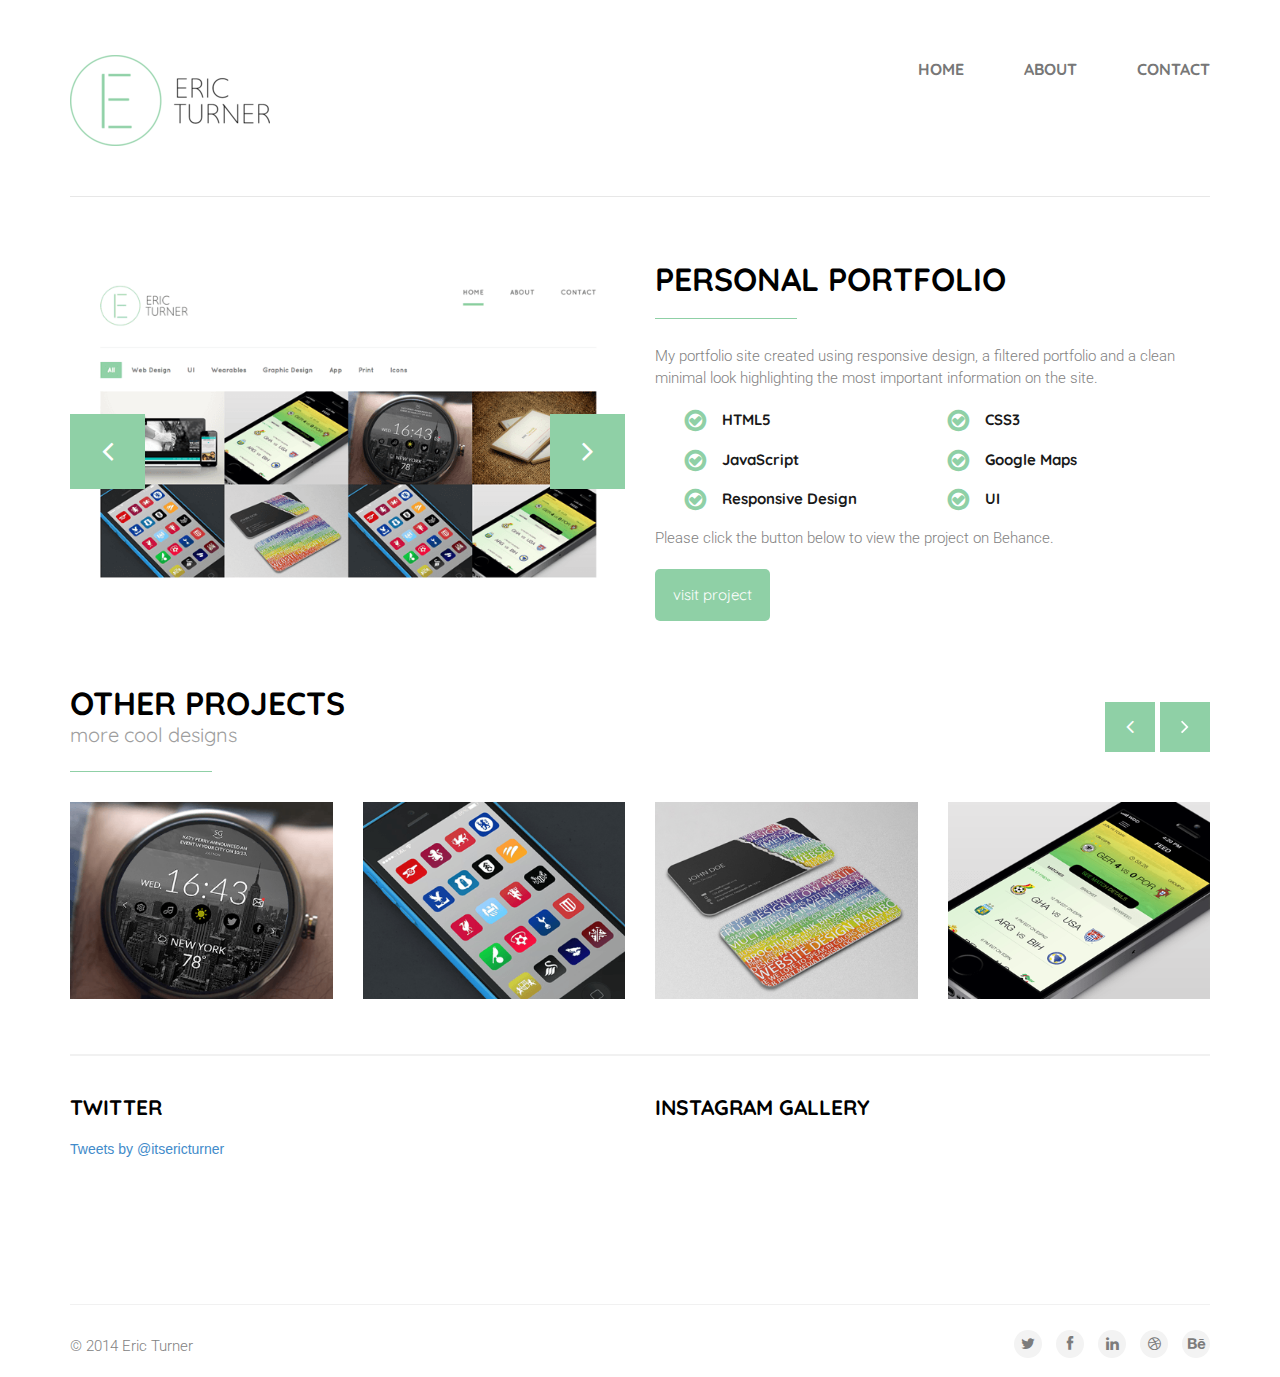
<file: port-project.html>
<!doctype html>


<html lang="en" class="no-js">
<head>
	<title>Eric Turner | Web/Mobile Designer</title>

	<meta charset="utf-8">

	<meta http-equiv="X-UA-Compatible" content="IE=edge,chrome=1">
	<meta name="viewport" content="width=device-width, initial-scale=1, maximum-scale=1">

	<link href='http://fonts.googleapis.com/css?family=Quicksand:300,400,700' rel='stylesheet' type='text/css'>
	<link href='http://fonts.googleapis.com/css?family=Roboto:400,100,100italic,300,300italic,400italic,500,500italic,700,700italic' rel='stylesheet' type='text/css'>


	<link rel="stylesheet" type="text/css" href="css/bootstrap.css" media="screen">
    <link href="//maxcdn.bootstrapcdn.com/font-awesome/4.1.0/css/font-awesome.min.css" rel="stylesheet">
	<link rel="stylesheet" type="text/css" href="css/magnific-popup.css" media="screen">
	<link rel="stylesheet" type="text/css" href="css/font-awesome.css" media="screen">
	<link rel="stylesheet" type="text/css" href="css/flexslider.css" media="screen">
	<link rel="stylesheet" type="text/css" href="css/style.css" media="screen">

</head>
<body>

	<!-- Container -->
	<div id="container">
		<!-- Header
		    ================================================== -->
		<header class="clearfix">
			<!-- Static navbar -->
			<div class="navbar navbar-default navbar-static-top">
				<div class="container">
					<div class="navbar-header">
						<button type="button" class="navbar-toggle" data-toggle="collapse" data-target=".navbar-collapse">
							<span class="icon-bar"></span>
							<span class="icon-bar"></span>
							<span class="icon-bar"></span>
						</button>
						<a class="navbar-brand" href="index.html"><img alt="" src="images/logo.png"></a>
					</div>
					<div class="navbar-collapse collapse">
						<ul class="nav navbar-nav navbar-right">
							<li class="drop"><a href="index.html">Home</a></li>
							<li><a href="about.html">About</a></li>
							<li><a href="contact.html">Contact</a></li>
						</ul>
					</div>
				</div>
			</div>
		</header>
		<!-- End Header -->

		<!-- content 
			================================================== -->
		<div id="content">

			<!-- contact section -->
			<div class="secten-content project-section">
				<div class="container">
					<div class="row">
						<div class="col-md-6">
							<div class="flexslider">
								<ul class="slides">
									<li>
										<img alt="" src="images/port-proj1.png" />
									</li>
									<li>
										<img alt="" src="images/port-proj2.png" />
									</li>
								</ul>
						    </div>
						</div>
						<div class="col-md-6">
							<div class="single-project-content">
								<div class="title-section">
									<h1>Personal Portfolio</h1>
								</div>
								<p>My portfolio site created using responsive design, a filtered portfolio and a clean minimal look highlighting the most important information on the site.</p>
								<ul>
									<li>HTML5</li>
									<li>CSS3</li>
									<li>JavaScript</li>
                                    <li>Google Maps</li>
                                    <li>Responsive Design</li>
                                    <li>UI</li>
								</ul>
								<p>Please click the button below to view the project on Behance.</p>
								<a href="https://www.behance.net/gallery/26779963/Personal-Portfolio" target="_blank">visit project</a>
							</div>
						</div>	
					</div>
				</div>
			</div>

			<!-- contact section -->
			<div class="secten-content other-project-section">
				<div class="container">
					<div class="title-section">
						<h1>Other projects</h1>
						<span>more cool designs</span>
					</div>
					<div class="similar-project">
						<div id="carousel-example-generic" class="carousel slide" data-ride="carousel">
							<!-- Wrapper for slides -->
							<div class="carousel-inner">
								<div class="item active">
									<div class="row">
										<div class="col-md-3 col-sm-6">
											<div class="project-post">
												<img src="images/sw-thumb.png" alt="">
												<div class="hover-box">
													<div class="inner-hover">
														<h2>Smartwatch Home Screen </h2>
														<p>app, ui, web design, wearables</p>
														<a class="zoom" href="images/sw-zoom.png-zoom.png"><i class="fa fa-search"></i></a>
														<a class="link" href="sw-project.html"><i class="fa fa-file-o"></i></a>
													</div>
												</div>
											</div>
										</div>
										<div class="col-md-3 col-sm-6">
											<div class="project-post">
												<img src="images/epl-thumb.png" alt="">
												<div class="hover-box">
													<div class="inner-hover">
														<h2>English Premier League Icon Set</h2>
														<p>graphic design, icons</p>
														<a class="zoom" href="images/epl-zoom.png"><i class="fa fa-search"></i></a>
														<a class="link" href="epl-project.html"><i class="fa fa-file-o"></i></a>
													</div>
												</div>
											</div>
										</div>

										<div class="clearfix visible-sm"></div>

										<div class="col-md-3 col-sm-6">
											<div class="project-post">
												<img src="images/buscard-thumb.png" alt="">
												<div class="hover-box">
													<div class="inner-hover">
														<h2>Business Card</h2>
														<p>graphic design, print</p>
														<a class="zoom" href="images/bc-zoom.png"><i class="fa fa-search"></i></a>
														<a class="link" href="bc-project.html"><i class="fa fa-file-o"></i></a>
													</div>
												</div>
											</div>
										</div>
										<div class="col-md-3 col-sm-6">
											<div class="project-post">
												<img src="images/wc-thumb.png" alt="">
												<div class="hover-box">
													<div class="inner-hover">
														<h2>World Cup App</h2>
														<p>web design, ui</p>
														<a class="zoom" href="images/wc-zoom.png"><i class="fa fa-search"></i></a>
														<a class="link" href="wc-project.html"><i class="fa fa-file-o"></i></a>
													</div>
												</div>
											</div>
										</div>
									</div>
								</div>
							</div>
								
							<!-- Controls -->
							<a class="left carousel-control" href="#carousel-example-generic" data-slide="prev"></a>
							<a class="right carousel-control" href="#carousel-example-generic" data-slide="next"></a>
						</div>
					</div>
				</div>
			</div>

		</div>
		<!-- End content -->


		<!-- footer 
			================================================== -->
		<footer>
			<div class="container">
				<div class="up-footer">
					<div class="row">

						<div class="col-md-6">
							<div class="widget footer-widget text-widget">
								<h2>Twitter</h2>
								<a class="twitter-timeline" data-tweet-limit="2" data-chrome="nofooter" href="https://twitter.com/itsericturner" data-widget-id="402901197146705920">Tweets by @itsericturner</a>
<script>!function(d,s,id){var js,fjs=d.getElementsByTagName(s)[0],p=/^http:/.test(d.location)?'http':'https';if(!d.getElementById(id)){js=d.createElement(s);js.id=id;js.src=p+"://platform.twitter.com/widgets.js";fjs.parentNode.insertBefore(js,fjs);}}(document,"script","twitter-wjs");</script>
							</div>
						</div>

						

						<div class="col-md-6">
							<div class="widget footer-widget flickr-widget">
								<h2>Instagram Gallery</h2>
								<!-- INSTANSIVE WIDGET --><script src="//instansive.com/widget/js/instansive.js"></script><iframe src="//instansive.com/widgets/58dd3017df23adb9f8135ef04e278c0508647f86.html" id="instansive_58dd3017df" name="instansive_58dd3017df"  scrolling="no" allowtransparency="true" class="instansive-widget" style="width: 84%; border: 0; overflow: hidden;"></iframe>
							</div>							
						</div>

					</div>
				</div>
			</div>

			<div class="container">
				<div class="footer-line">
					<p> &copy; 2014 Eric Turner</p>
					<ul class="footer-social-icons">
						<li><a class="twitter" href="http://www.twitter.com/itsericturner" target="_blank"><i class="fa fa-twitter"> </i></a></li>
						<li><a class="facebook" href="http://www.facebook.com/eric.turner.7927" target="_blank"><i class="fa fa-facebook"></i></a></li>
						<li><a class="linkedin" href="http://www.linkedin.com/in/ericturner81" target="_blank"><i class="fa fa-linkedin"></i></a></li>
                        <li><a class="dribbble" href="http://dribbble.com/EricTurner/likes" target="_blank"><i class="fa fa-dribbble"></i></a></li>
                        <li><a class="behance" href="http://www.behance.net/itsericturner" target="_blank"><i class="fa fa-behance"></i></a></li>
					</ul>
				</div>
			</div>

		</footer>
		<!-- End footer -->
	</div>
	<!-- End Container -->

	<div class="preloader">
		<img alt="" src="images/preloader.gif">
	</div>
	
	<script type="text/javascript" src="js/jquery.min.js"></script>
	<script type="text/javascript" src="js/jquery.migrate.js"></script>
	<script type="text/javascript" src="js/bootstrap.js"></script>
	<script type="text/javascript" src="js/jquery.magnific-popup.min.js"></script>
	<script type="text/javascript" src="js/jquery.flexslider.js"></script>
	<script type="text/javascript" src="js/jquery.imagesloaded.min.js"></script>
	<script type="text/javascript" src="js/retina-1.1.0.min.js"></script>
	<script type="text/javascript" src="js/plugins-scroll.js"></script>
	<script type="text/javascript" src="js/waypoint.min.js"></script>
	<script type="text/javascript" src="js/script.js"></script>
	
</body>
</html>
</file>
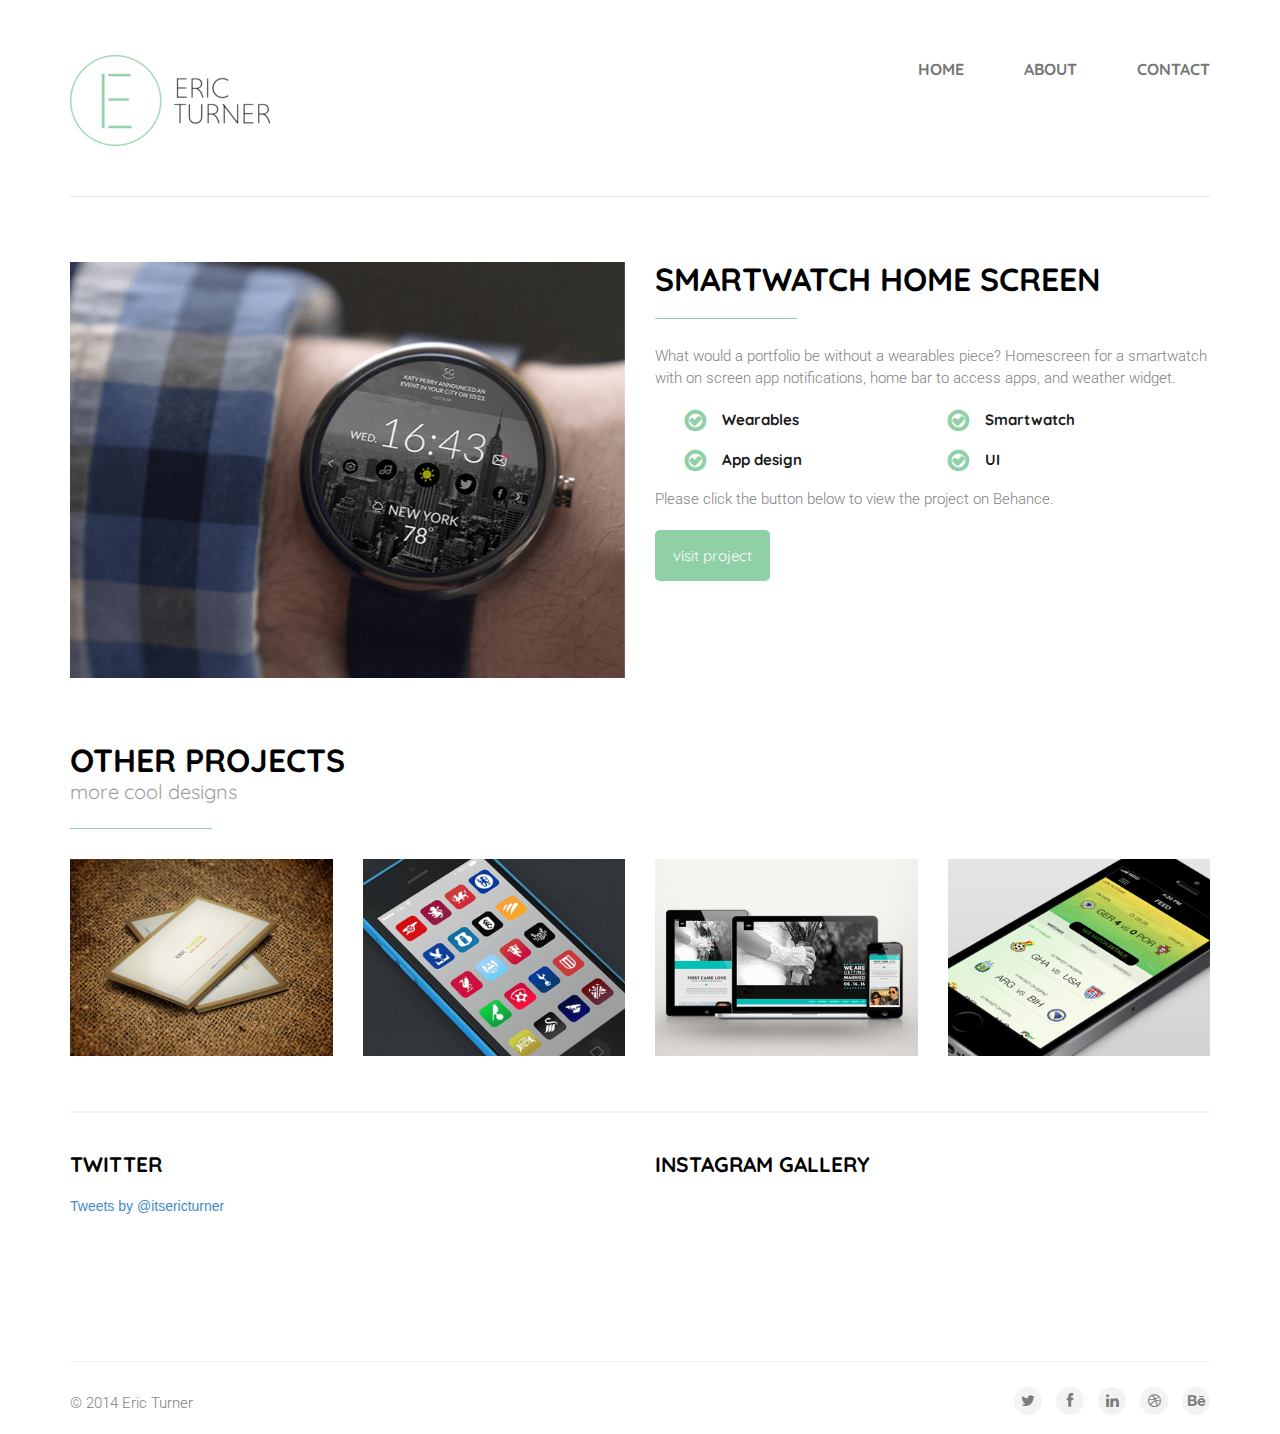
<file: sw-project.html>
<!doctype html>


<html lang="en" class="no-js">
<head>
	<title>Eric Turner | Web/Mobile Designer</title>

	<meta charset="utf-8">

	<meta http-equiv="X-UA-Compatible" content="IE=edge,chrome=1">
	<meta name="viewport" content="width=device-width, initial-scale=1, maximum-scale=1">

	<link href='http://fonts.googleapis.com/css?family=Quicksand:300,400,700' rel='stylesheet' type='text/css'>
	<link href='http://fonts.googleapis.com/css?family=Roboto:400,100,100italic,300,300italic,400italic,500,500italic,700,700italic' rel='stylesheet' type='text/css'>


	<link rel="stylesheet" type="text/css" href="css/bootstrap.css" media="screen">
    <link href="//maxcdn.bootstrapcdn.com/font-awesome/4.1.0/css/font-awesome.min.css" rel="stylesheet">
	<link rel="stylesheet" type="text/css" href="css/magnific-popup.css" media="screen">
	<link rel="stylesheet" type="text/css" href="css/font-awesome.css" media="screen">
	<link rel="stylesheet" type="text/css" href="css/flexslider.css" media="screen">
	<link rel="stylesheet" type="text/css" href="css/style.css" media="screen">

</head>
<body>

	<!-- Container -->
	<div id="container">
		<!-- Header
		    ================================================== -->
		<header class="clearfix">
			<!-- Static navbar -->
			<div class="navbar navbar-default navbar-static-top">
				<div class="container">
					<div class="navbar-header">
						<button type="button" class="navbar-toggle" data-toggle="collapse" data-target=".navbar-collapse">
							<span class="icon-bar"></span>
							<span class="icon-bar"></span>
							<span class="icon-bar"></span>
						</button>
						<a class="navbar-brand" href="index.html"><img alt="" src="images/logo.png"></a>
					</div>
					<div class="navbar-collapse collapse">
						<ul class="nav navbar-nav navbar-right">
							<li class="drop"><a href="index.html">Home</a></li>
							<li><a href="about.html">About</a></li>
							<li><a href="contact.html">Contact</a></li>
						</ul>
					</div>
				</div>
			</div>
		</header>
		<!-- End Header -->

		<!-- content 
			================================================== -->
		<div id="content">

			<!-- contact section -->
			<div class="secten-content project-section">
				<div class="container">
					<div class="row">
						<div class="col-md-6">
							<div class="flexslider">
								<ul class="slides">
									<li>
										<img alt="" src="images/sw-proj1.png" />
									</li>
								</ul>
						    </div>
						</div>
						<div class="col-md-6">
							<div class="single-project-content">
								<div class="title-section">
									<h1>Smartwatch Home Screen</h1>
								</div>
								<p>What would a portfolio be without a wearables piece? Homescreen for a smartwatch with on screen app notifications, home bar to access apps, and weather widget.</p>
								<ul>
									<li>Wearables</li>
									<li>Smartwatch</li>
									<li>App design</li>
                                    <li>UI</li>
                                </ul>
								<p>Please click the button below to view the project on Behance.</p>
								<a href="https://www.behance.net/gallery/19369729/Smartwatch-Homescreen" target="_blank">visit project</a>
							</div>
						</div>	
					</div>
				</div>
			</div>

			<!-- contact section -->
			<div class="secten-content other-project-section">
				<div class="container">
					<div class="title-section">
						<h1>Other projects</h1>
						<span>more cool designs</span>
					</div>
					<div class="similar-project">
						<div id="carousel-example-generic" class="carousel slide" data-ride="carousel">
							<!-- Wrapper for slides -->
							<div class="carousel-inner">
								<div class="item active">
									<div class="row">
										<div class="col-md-3 col-sm-6">
											<div class="project-post">
												<img src="images/card-thumb.png" alt="">
												<div class="hover-box">
													<div class="inner-hover">
														<h2>Personal Business Card</h2>
														<p>print, graphic design</p>
														<a class="zoom" href="images/card-zoom.png"><i class="fa fa-search"></i></a>
														<a class="link" href="card-project.html"><i class="fa fa-file-o"></i></a>
													</div>
												</div>
											</div>
										</div>
										<div class="col-md-3 col-sm-6">
											<div class="project-post">
												<img src="images/epl-thumb.png" alt="">
												<div class="hover-box">
													<div class="inner-hover">
														<h2>English Premier League Icon Set</h2>
														<p>graphic design, icons</p>
														<a class="zoom" href="images/epl-zoom.png"><i class="fa fa-search"></i></a>
														<a class="link" href="epl-project.html"><i class="fa fa-file-o"></i></a>
													</div>
												</div>
											</div>
										</div>

										<div class="clearfix visible-sm"></div>

										<div class="col-md-3 col-sm-6">
											<div class="project-post">
												<img src="images/wed-thumb.png" alt="">
												<div class="hover-box">
													<div class="inner-hover">
														<h2>Wedding Website</h2>
														<p>web design, ui</p>
														<a class="zoom" href="images/wed-zoom.png"><i class="fa fa-search"></i></a>
														<a class="link" href="wed-proj.html"><i class="fa fa-file-o"></i></a>
													</div>
												</div>
											</div>
										</div>
										<div class="col-md-3 col-sm-6">
											<div class="project-post">
												<img src="images/wc-thumb.png" alt="">
												<div class="hover-box">
													<div class="inner-hover">
														<h2>World Cup App</h2>
														<p>web design, ui</p>
														<a class="zoom" href="images/wc-zoom.png"><i class="fa fa-search"></i></a>
														<a class="link" href="wc-project.html"><i class="fa fa-file-o"></i></a>
													</div>
												</div>
											</div>
										</div>
									</div>
								</div>
							</div>
								
							<!-- Controls -->
						</div>
					</div>
				</div>
			</div>

		</div>
		<!-- End content -->


		<!-- footer 
			================================================== -->
		<footer>
			<div class="container">
				<div class="up-footer">
					<div class="row">

						<div class="col-md-6">
							<div class="widget footer-widget text-widget">
								<h2>Twitter</h2>
								<a class="twitter-timeline" data-tweet-limit="2" data-chrome="nofooter" href="https://twitter.com/itsericturner" data-widget-id="402901197146705920">Tweets by @itsericturner</a>
<script>!function(d,s,id){var js,fjs=d.getElementsByTagName(s)[0],p=/^http:/.test(d.location)?'http':'https';if(!d.getElementById(id)){js=d.createElement(s);js.id=id;js.src=p+"://platform.twitter.com/widgets.js";fjs.parentNode.insertBefore(js,fjs);}}(document,"script","twitter-wjs");</script>
							</div>
						</div>

						

						<div class="col-md-6">
							<div class="widget footer-widget flickr-widget">
								<h2>Instagram Gallery</h2>
								<!-- INSTANSIVE WIDGET --><script src="//instansive.com/widget/js/instansive.js"></script><iframe src="//instansive.com/widgets/58dd3017df23adb9f8135ef04e278c0508647f86.html" id="instansive_58dd3017df" name="instansive_58dd3017df"  scrolling="no" allowtransparency="true" class="instansive-widget" style="width: 84%; border: 0; overflow: hidden;"></iframe>
							</div>							
						</div>

					</div>
				</div>
			</div>

			<div class="container">
				<div class="footer-line">
					<p> &copy; 2014 Eric Turner</p>
					<ul class="footer-social-icons">
						<li><a class="twitter" href="http://www.twitter.com/itsericturner" target="_blank"><i class="fa fa-twitter"> </i></a></li>
						<li><a class="facebook" href="http://www.facebook.com/eric.turner.7927" target="_blank"><i class="fa fa-facebook"></i></a></li>
						<li><a class="linkedin" href="http://www.linkedin.com/in/ericturner81" target="_blank"><i class="fa fa-linkedin"></i></a></li>
                        <li><a class="dribbble" href="http://dribbble.com/EricTurner/likes" target="_blank"><i class="fa fa-dribbble"></i></a></li>
                        <li><a class="behance" href="http://www.behance.net/itsericturner" target="_blank"><i class="fa fa-behance"></i></a></li>
					</ul>
				</div>
			</div>

		</footer>
		<!-- End footer -->
	</div>
	<!-- End Container -->

	<div class="preloader">
		<img alt="" src="images/preloader.gif">
	</div>
	
	<script type="text/javascript" src="js/jquery.min.js"></script>
	<script type="text/javascript" src="js/jquery.migrate.js"></script>
	<script type="text/javascript" src="js/bootstrap.js"></script>
	<script type="text/javascript" src="js/jquery.magnific-popup.min.js"></script>
	<script type="text/javascript" src="js/jquery.flexslider.js"></script>
	<script type="text/javascript" src="js/jquery.imagesloaded.min.js"></script>
	<script type="text/javascript" src="js/retina-1.1.0.min.js"></script>
	<script type="text/javascript" src="js/plugins-scroll.js"></script>
	<script type="text/javascript" src="js/waypoint.min.js"></script>
	<script type="text/javascript" src="js/script.js"></script>
	
</body>
</html>
</file>
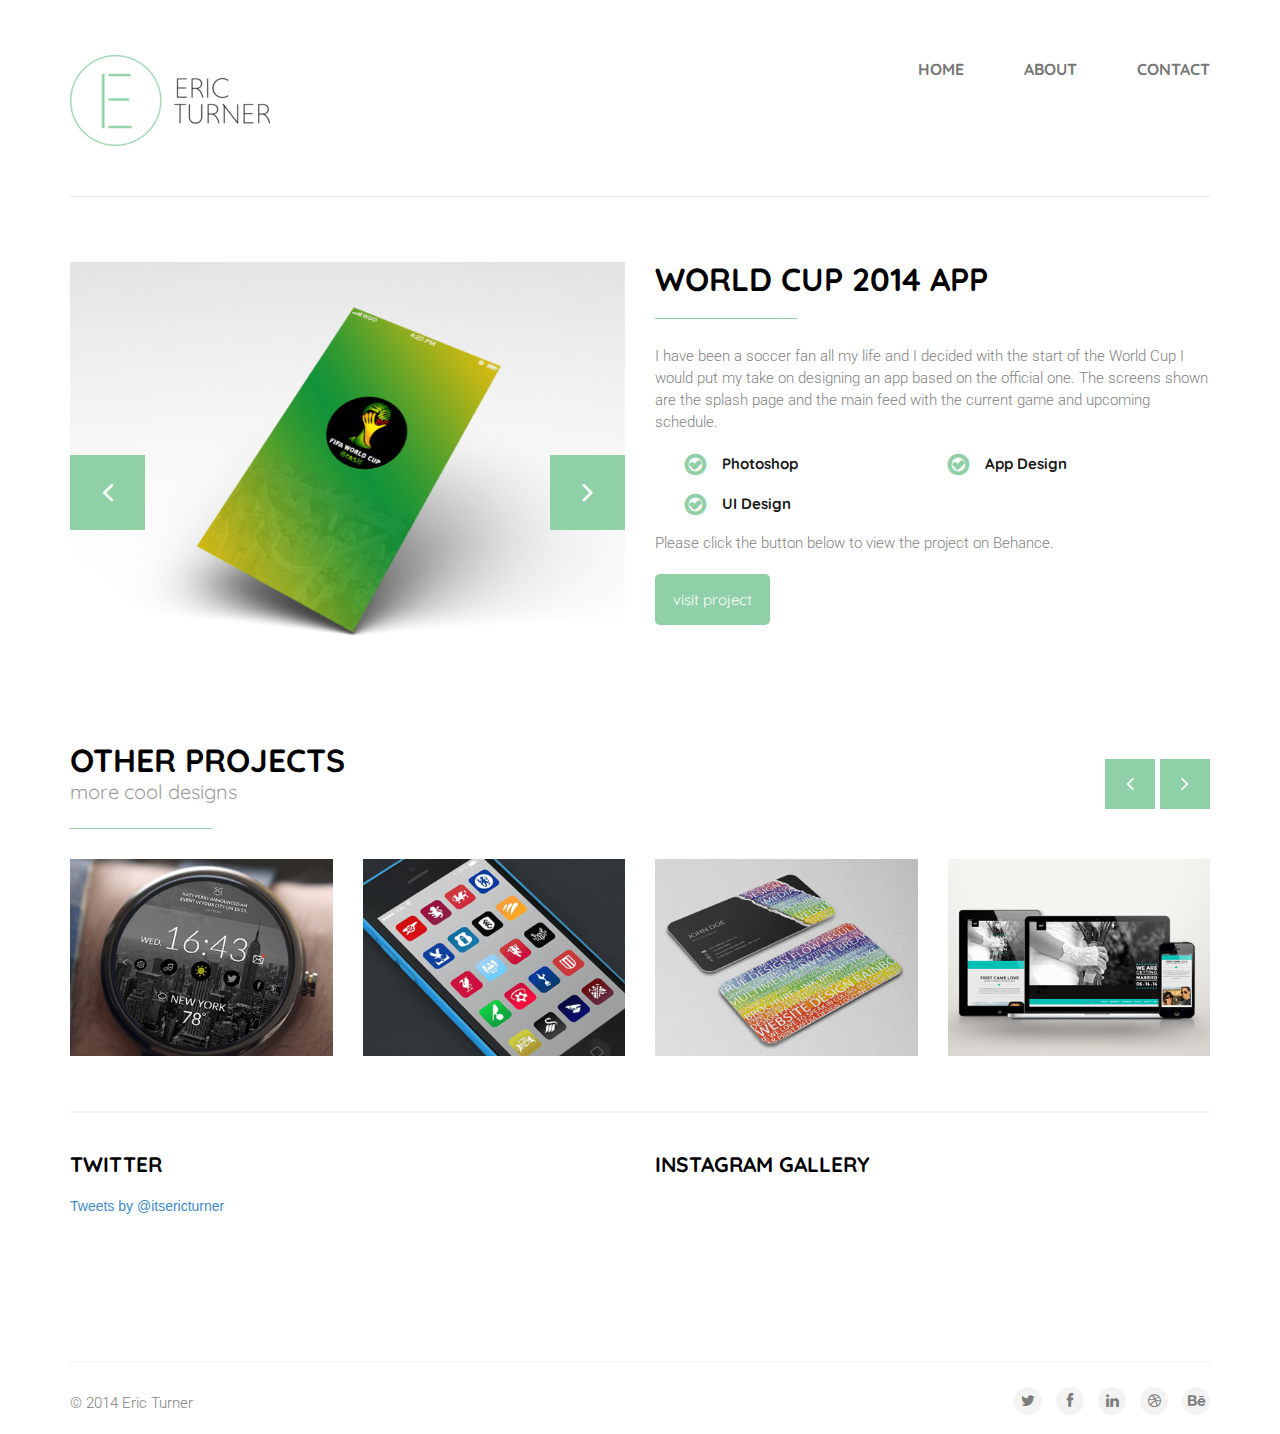
<file: wc-project.html>
<!doctype html>


<html lang="en" class="no-js">
<head>
	<title>Eric Turner | Web/Mobile Designer</title>

	<meta charset="utf-8">

	<meta http-equiv="X-UA-Compatible" content="IE=edge,chrome=1">
	<meta name="viewport" content="width=device-width, initial-scale=1, maximum-scale=1">

	<link href='http://fonts.googleapis.com/css?family=Quicksand:300,400,700' rel='stylesheet' type='text/css'>
	<link href='http://fonts.googleapis.com/css?family=Roboto:400,100,100italic,300,300italic,400italic,500,500italic,700,700italic' rel='stylesheet' type='text/css'>


	<link rel="stylesheet" type="text/css" href="css/bootstrap.css" media="screen">
    <link href="//maxcdn.bootstrapcdn.com/font-awesome/4.1.0/css/font-awesome.min.css" rel="stylesheet">
	<link rel="stylesheet" type="text/css" href="css/magnific-popup.css" media="screen">
	<link rel="stylesheet" type="text/css" href="css/font-awesome.css" media="screen">
	<link rel="stylesheet" type="text/css" href="css/flexslider.css" media="screen">
	<link rel="stylesheet" type="text/css" href="css/style.css" media="screen">

</head>
<body>

	<!-- Container -->
	<div id="container">
		<!-- Header
		    ================================================== -->
		<header class="clearfix">
			<!-- Static navbar -->
			<div class="navbar navbar-default navbar-static-top">
				<div class="container">
					<div class="navbar-header">
						<button type="button" class="navbar-toggle" data-toggle="collapse" data-target=".navbar-collapse">
							<span class="icon-bar"></span>
							<span class="icon-bar"></span>
							<span class="icon-bar"></span>
						</button>
						<a class="navbar-brand" href="index.html"><img alt="" src="images/logo.png"></a>
					</div>
					<div class="navbar-collapse collapse">
						<ul class="nav navbar-nav navbar-right">
							<li class="drop"><a href="index.html">Home</a></li>
							<li><a href="about.html">About</a></li>
							<li><a href="contact.html">Contact</a></li>
						</ul>
					</div>
				</div>
			</div>
		</header>
		<!-- End Header -->

		<!-- content 
			================================================== -->
		<div id="content">

			<!-- contact section -->
			<div class="secten-content project-section">
				<div class="container">
					<div class="row">
						<div class="col-md-6">
							<div class="flexslider">
								<ul class="slides">
									<li>
										<img alt="" src="images/wc-proj1.png" />
									</li>
									<li>
										<img alt="" src="images/wc-proj2.png" />
									</li>
								</ul>
						    </div>
						</div>
						<div class="col-md-6">
							<div class="single-project-content">
								<div class="title-section">
									<h1>World Cup 2014 App</h1>
								</div>
								<p>I have been a soccer fan all my life and I decided with the start of the World Cup I would                                put my take on designing an app based on the official one. The screens shown are the splash page and the main feed with the current game and upcoming schedule.</p>
								<ul>
									<li>Photoshop</li>
									<li>App Design</li>
									<li>UI Design</li>
								</ul>
								<p>Please click the button below to view the project on Behance.</p>
								<a href="https://www.behance.net/gallery/18402191/World-Cup-2014-App" target="_blank">visit project</a>
							</div>
						</div>	
					</div>
				</div>
			</div>

			<!-- contact section -->
			<div class="secten-content other-project-section">
				<div class="container">
					<div class="title-section">
						<h1>Other projects</h1>
						<span>more cool designs</span>
					</div>
					<div class="similar-project">
						<div id="carousel-example-generic" class="carousel slide" data-ride="carousel">
							<!-- Wrapper for slides -->
							<div class="carousel-inner">
								<div class="item active">
									<div class="row">
										<div class="col-md-3 col-sm-6">
											<div class="project-post">
												<img src="images/sw-thumb.png" alt="">
												<div class="hover-box">
													<div class="inner-hover">
														<h2>Smartwatch Home Screen</h2>
														<p>app, ui, web design, wearables</p>
														<a class="zoom" href="images/sw-zoom.png"><i class="fa fa-search"></i></a>
														<a class="link" href="sw-project.html"><i class="fa fa-file-o"></i></a>
													</div>
												</div>
											</div>
										</div>
										<div class="col-md-3 col-sm-6">
											<div class="project-post">
												<img src="images/epl-thumb.png" alt="">
												<div class="hover-box">
													<div class="inner-hover">
														<h2>English Premier League Icon Set</h2>
														<p>graphic design, icons</p>
														<a class="zoom" href="images/epl-zoom.png"><i class="fa fa-search"></i></a>
														<a class="link" href="epl-project.html"><i class="fa fa-file-o"></i></a>
													</div>
												</div>
											</div>
										</div>

										<div class="clearfix visible-sm"></div>

										<div class="col-md-3 col-sm-6">
											<div class="project-post">
												<img src="images/buscard-thumb.png" alt="">
												<div class="hover-box">
													<div class="inner-hover">
														<h2>Business Card</h2>
														<p>graphic design, print</p>
														<a class="zoom" href="images/bc-zoom.png"><i class="fa fa-search"></i></a>
														<a class="link" href="bc-project.html"><i class="fa fa-file-o"></i></a>
													</div>
												</div>
											</div>
										</div>
										<div class="col-md-3 col-sm-6">
											<div class="project-post">
												<img src="images/wed-thumb.png" alt="">
												<div class="hover-box">
													<div class="inner-hover">
														<h2>Wedding Website</h2>
														<p>web design, ui</p>
														<a class="zoom" href="images/wed-zoom.png"><i class="fa fa-search"></i></a>
														<a class="link" href="wed-proj.html"><i class="fa fa-file-o"></i></a>
													</div>
												</div>
											</div>
										</div>
									</div>
								</div>
							</div>
							<!-- Controls -->
							<a class="left carousel-control" href="#carousel-example-generic" data-slide="prev"></a>
							<a class="right carousel-control" href="#carousel-example-generic" data-slide="next"></a>
						</div>
					</div>
				</div>
			</div>

		</div>
		<!-- End content -->


		<!-- footer 
			================================================== -->
		<footer>
			<div class="container">
				<div class="up-footer">
					<div class="row">

						<div class="col-md-6">
							<div class="widget footer-widget text-widget">
								<h2>Twitter</h2>
								<a class="twitter-timeline" data-tweet-limit="2" data-chrome="nofooter" href="https://twitter.com/itsericturner" data-widget-id="402901197146705920">Tweets by @itsericturner</a>
<script>!function(d,s,id){var js,fjs=d.getElementsByTagName(s)[0],p=/^http:/.test(d.location)?'http':'https';if(!d.getElementById(id)){js=d.createElement(s);js.id=id;js.src=p+"://platform.twitter.com/widgets.js";fjs.parentNode.insertBefore(js,fjs);}}(document,"script","twitter-wjs");</script>
							</div>
						</div>

						

						<div class="col-md-6">
							<div class="widget footer-widget flickr-widget">
								<h2>Instagram Gallery</h2>
								<!-- INSTANSIVE WIDGET --><script src="//instansive.com/widget/js/instansive.js"></script><iframe src="//instansive.com/widgets/58dd3017df23adb9f8135ef04e278c0508647f86.html" id="instansive_58dd3017df" name="instansive_58dd3017df"  scrolling="no" allowtransparency="true" class="instansive-widget" style="width: 84%; border: 0; overflow: hidden;"></iframe>
							</div>							
						</div>

					</div>
				</div>
			</div>

			<div class="container">
				<div class="footer-line">
					<p> &copy; 2014 Eric Turner</p>
					<ul class="footer-social-icons">
						<li><a class="twitter" href="http://www.twitter.com/itsericturner" target="_blank"><i class="fa fa-twitter"> </i></a></li>
						<li><a class="facebook" href="http://www.facebook.com/eric.turner.7927" target="_blank"><i class="fa fa-facebook"></i></a></li>
						<li><a class="linkedin" href="http://www.linkedin.com/in/ericturner81" target="_blank"><i class="fa fa-linkedin"></i></a></li>
                        <li><a class="dribbble" href="http://dribbble.com/EricTurner/likes" target="_blank"><i class="fa fa-dribbble"></i></a></li>
                        <li><a class="behance" href="http://www.behance.net/itsericturner" target="_blank"><i class="fa fa-behance"></i></a></li>			
					</ul>
				</div>
			</div>

		</footer>
		<!-- End footer -->
	</div>
	<!-- End Container -->

	<div class="preloader">
		<img alt="" src="images/preloader.gif">
	</div>
	
	<script type="text/javascript" src="js/jquery.min.js"></script>
	<script type="text/javascript" src="js/jquery.migrate.js"></script>
	<script type="text/javascript" src="js/bootstrap.js"></script>
	<script type="text/javascript" src="js/jquery.magnific-popup.min.js"></script>
	<script type="text/javascript" src="js/jquery.flexslider.js"></script>
	<script type="text/javascript" src="js/jquery.imagesloaded.min.js"></script>
	<script type="text/javascript" src="js/retina-1.1.0.min.js"></script>
	<script type="text/javascript" src="js/plugins-scroll.js"></script>
	<script type="text/javascript" src="js/waypoint.min.js"></script>
	<script type="text/javascript" src="js/script.js"></script>
	
</body>
</html>
</file>
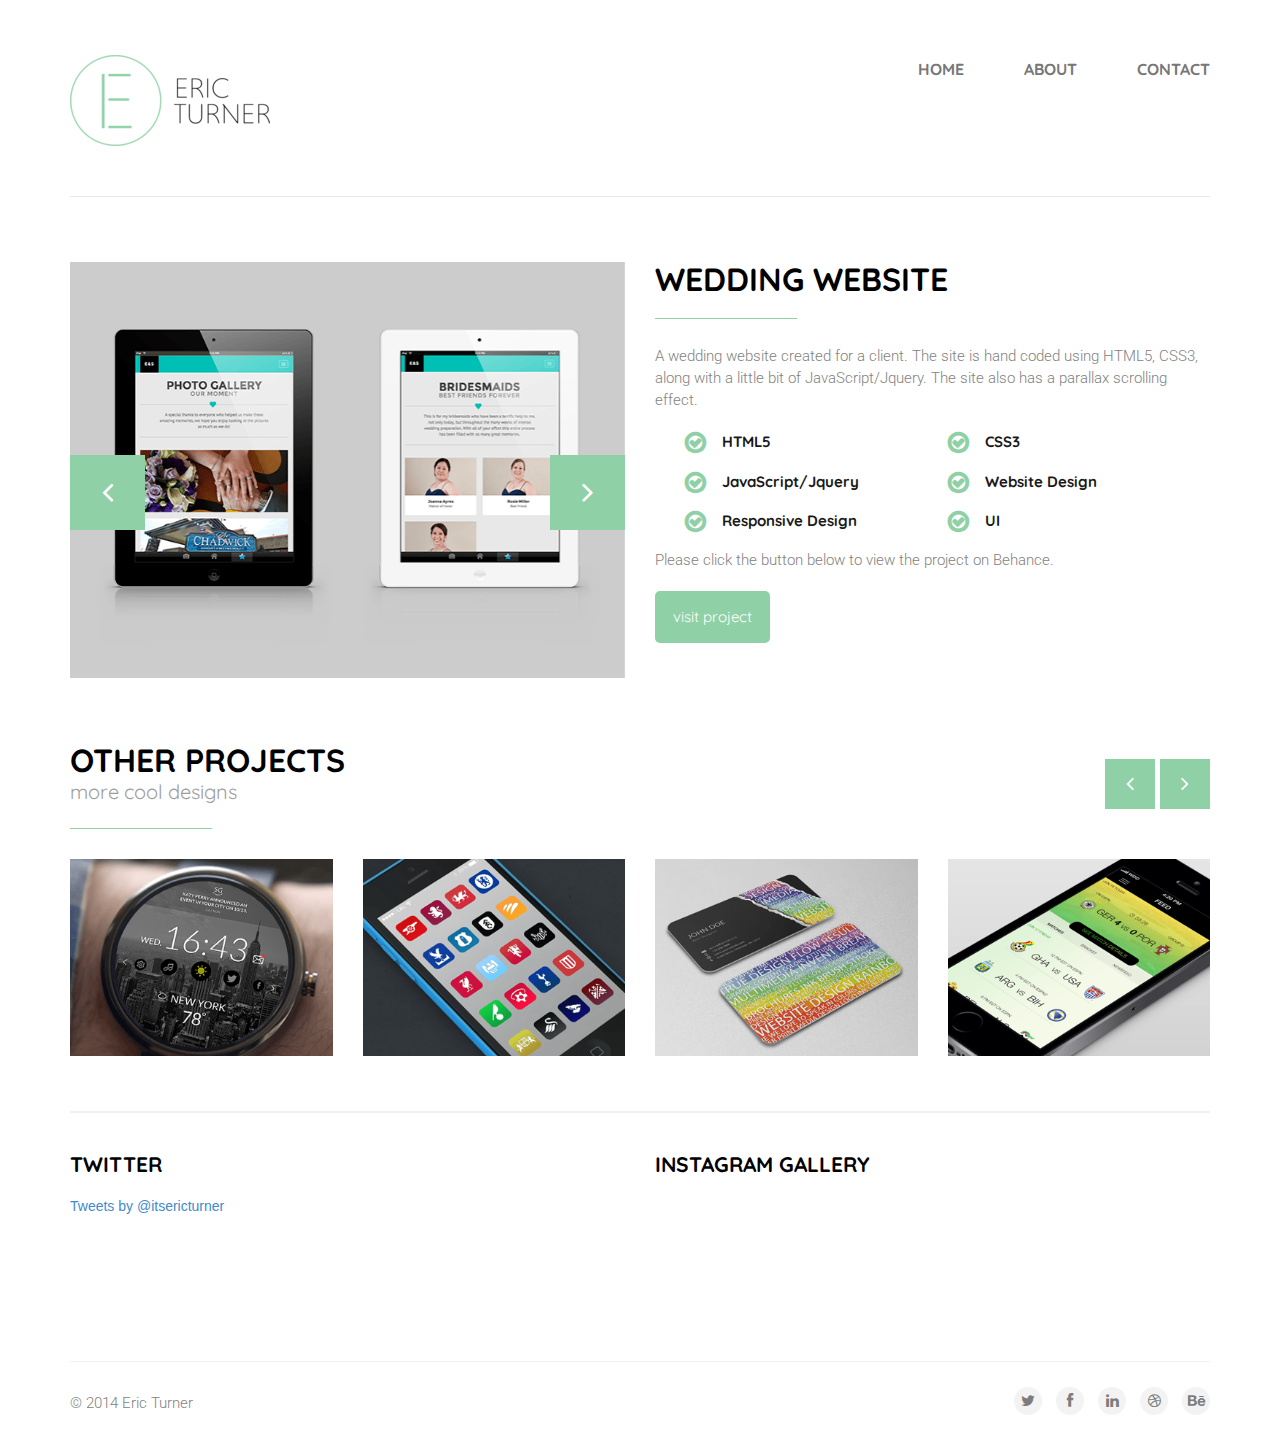
<file: wed-proj.html>
<!doctype html>


<html lang="en" class="no-js">
<head>
	<title>Eric Turner | Web/Mobile Designer</title>

	<meta charset="utf-8">

	<meta http-equiv="X-UA-Compatible" content="IE=edge,chrome=1">
	<meta name="viewport" content="width=device-width, initial-scale=1, maximum-scale=1">

	<link href='http://fonts.googleapis.com/css?family=Quicksand:300,400,700' rel='stylesheet' type='text/css'>
	<link href='http://fonts.googleapis.com/css?family=Roboto:400,100,100italic,300,300italic,400italic,500,500italic,700,700italic' rel='stylesheet' type='text/css'>


	<link rel="stylesheet" type="text/css" href="css/bootstrap.css" media="screen">
    <link href="//maxcdn.bootstrapcdn.com/font-awesome/4.1.0/css/font-awesome.min.css" rel="stylesheet">
	<link rel="stylesheet" type="text/css" href="css/magnific-popup.css" media="screen">
	<link rel="stylesheet" type="text/css" href="css/font-awesome.css" media="screen">
	<link rel="stylesheet" type="text/css" href="css/flexslider.css" media="screen">
	<link rel="stylesheet" type="text/css" href="css/style.css" media="screen">

</head>
<body>

	<!-- Container -->
	<div id="container">
		<!-- Header
		    ================================================== -->
		<header class="clearfix">
			<!-- Static navbar -->
			<div class="navbar navbar-default navbar-static-top">
				<div class="container">
					<div class="navbar-header">
						<button type="button" class="navbar-toggle" data-toggle="collapse" data-target=".navbar-collapse">
							<span class="icon-bar"></span>
							<span class="icon-bar"></span>
							<span class="icon-bar"></span>
						</button>
						<a class="navbar-brand" href="index.html"><img alt="" src="images/logo.png"></a>
					</div>
					<div class="navbar-collapse collapse">
						<ul class="nav navbar-nav navbar-right">
							<li class="drop"><a href="index.html">Home</a></li>
							<li><a href="about.html">About</a></li>
							<li><a href="contact.html">Contact</a></li>
						</ul>
					</div>
				</div>
			</div>
		</header>
		<!-- End Header -->

		<!-- content 
			================================================== -->
		<div id="content">

			<!-- contact section -->
			<div class="secten-content project-section">
				<div class="container">
					<div class="row">
						<div class="col-md-6">
							<div class="flexslider">
								<ul class="slides">
									<li>
										<img alt="" src="images/wed-proj1.png" />
									</li>
									<li>
										<img alt="" src="images/wed-proj2.png" />
									</li>
								</ul>
						    </div>
						</div>
						<div class="col-md-6">
							<div class="single-project-content">
								<div class="title-section">
									<h1>Wedding Website</h1>
								</div>
								<p>A wedding website created for a client. The site is hand coded using HTML5, CSS3, along with a little bit of JavaScript/Jquery. The site also has a parallax scrolling effect.</p>
								<ul>
									<li>HTML5</li>
									<li>CSS3</li>
									<li>JavaScript/Jquery</li>
                                    <li>Website Design</li>
                                    <li>Responsive Design</li>
                                    <li>UI</li>
								</ul>
								<p>Please click the button below to view the project on Behance.</p>
								<a href="https://www.behance.net/gallery/18404739/Wedding-Website" target="_blank">visit project</a>
							</div>
						</div>	
					</div>
				</div>
			</div>

			<!-- contact section -->
			<div class="secten-content other-project-section">
				<div class="container">
					<div class="title-section">
						<h1>Other projects</h1>
						<span>more cool designs</span>
					</div>
					<div class="similar-project">
						<div id="carousel-example-generic" class="carousel slide" data-ride="carousel">
							<!-- Wrapper for slides -->
							<div class="carousel-inner">
								<div class="item active">
									<div class="row">
										<div class="col-md-3 col-sm-6">
											<div class="project-post">
												<img src="images/sw-thumb.png" alt="">
												<div class="hover-box">
													<div class="inner-hover">
														<h2>Smartwatch Home Screen </h2>
														<p>app, ui, web design, wearables</p>
														<a class="zoom" href="images/sw-zoom.png-zoom.png"><i class="fa fa-search"></i></a>
														<a class="link" href="sw-project.html"><i class="fa fa-file-o"></i></a>
													</div>
												</div>
											</div>
										</div>
										<div class="col-md-3 col-sm-6">
											<div class="project-post">
												<img src="images/epl-thumb.png" alt="">
												<div class="hover-box">
													<div class="inner-hover">
														<h2>English Premier League Icon Set</h2>
														<p>graphic design, icons</p>
														<a class="zoom" href="images/epl-zoom.png"><i class="fa fa-search"></i></a>
														<a class="link" href="epl-project.html"><i class="fa fa-file-o"></i></a>
													</div>
												</div>
											</div>
										</div>

										<div class="clearfix visible-sm"></div>

										<div class="col-md-3 col-sm-6">
											<div class="project-post">
												<img src="images/buscard-thumb.png" alt="">
												<div class="hover-box">
													<div class="inner-hover">
														<h2>Business Card</h2>
														<p>graphic design, print</p>
														<a class="zoom" href="images/bc-zoom.png"><i class="fa fa-search"></i></a>
														<a class="link" href="bc-project.html"><i class="fa fa-file-o"></i></a>
													</div>
												</div>
											</div>
										</div>
										<div class="col-md-3 col-sm-6">
											<div class="project-post">
												<img src="images/wc-thumb.png" alt="">
												<div class="hover-box">
													<div class="inner-hover">
														<h2>World Cup App</h2>
														<p>web design, ui</p>
														<a class="zoom" href="images/wc-zoom.png"><i class="fa fa-search"></i></a>
														<a class="link" href="wc-project.html"><i class="fa fa-file-o"></i></a>
													</div>
												</div>
											</div>
										</div>
									</div>
								</div>
							</div>
								
							<!-- Controls -->
							<a class="left carousel-control" href="#carousel-example-generic" data-slide="prev"></a>
							<a class="right carousel-control" href="#carousel-example-generic" data-slide="next"></a>
						</div>
					</div>
				</div>
			</div>

		</div>
		<!-- End content -->


		<!-- footer 
			================================================== -->
		<footer>
			<div class="container">
				<div class="up-footer">
					<div class="row">

						<div class="col-md-6">
							<div class="widget footer-widget text-widget">
								<h2>Twitter</h2>
								<a class="twitter-timeline" data-tweet-limit="2" data-chrome="nofooter" href="https://twitter.com/itsericturner" data-widget-id="402901197146705920">Tweets by @itsericturner</a>
<script>!function(d,s,id){var js,fjs=d.getElementsByTagName(s)[0],p=/^http:/.test(d.location)?'http':'https';if(!d.getElementById(id)){js=d.createElement(s);js.id=id;js.src=p+"://platform.twitter.com/widgets.js";fjs.parentNode.insertBefore(js,fjs);}}(document,"script","twitter-wjs");</script>
							</div>
						</div>

						

						<div class="col-md-6">
							<div class="widget footer-widget flickr-widget">
								<h2>Instagram Gallery</h2>
								<!-- INSTANSIVE WIDGET --><script src="//instansive.com/widget/js/instansive.js"></script><iframe src="//instansive.com/widgets/58dd3017df23adb9f8135ef04e278c0508647f86.html" id="instansive_58dd3017df" name="instansive_58dd3017df"  scrolling="no" allowtransparency="true" class="instansive-widget" style="width: 84%; border: 0; overflow: hidden;"></iframe>
							</div>							
						</div>

					</div>
				</div>
			</div>

			<div class="container">
				<div class="footer-line">
					<p> &copy; 2014 Eric Turner</p>
					<ul class="footer-social-icons">
						<li><a class="twitter" href="http://www.twitter.com/itsericturner" target="_blank"><i class="fa fa-twitter"> </i></a></li>
						<li><a class="facebook" href="http://www.facebook.com/eric.turner.7927" target="_blank"><i class="fa fa-facebook"></i></a></li>
						<li><a class="linkedin" href="http://www.linkedin.com/in/ericturner81" target="_blank"><i class="fa fa-linkedin"></i></a></li>
                        <li><a class="dribbble" href="http://dribbble.com/EricTurner/likes" target="_blank"><i class="fa fa-dribbble"></i></a></li>
                        <li><a class="behance" href="http://www.behance.net/itsericturner" target="_blank"><i class="fa fa-behance"></i></a></li>
					</ul>
				</div>
			</div>

		</footer>
		<!-- End footer -->
	</div>
	<!-- End Container -->

	<div class="preloader">
		<img alt="" src="images/preloader.gif">
	</div>
	
	<script type="text/javascript" src="js/jquery.min.js"></script>
	<script type="text/javascript" src="js/jquery.migrate.js"></script>
	<script type="text/javascript" src="js/bootstrap.js"></script>
	<script type="text/javascript" src="js/jquery.magnific-popup.min.js"></script>
	<script type="text/javascript" src="js/jquery.flexslider.js"></script>
	<script type="text/javascript" src="js/jquery.imagesloaded.min.js"></script>
	<script type="text/javascript" src="js/retina-1.1.0.min.js"></script>
	<script type="text/javascript" src="js/plugins-scroll.js"></script>
	<script type="text/javascript" src="js/waypoint.min.js"></script>
	<script type="text/javascript" src="js/script.js"></script>
	
</body>
</html>
</file>
<file: css/style.css>
/*-------------------------------------------------
 =  Table of Css

 1.Isotope
 2.Header
 3.content - home sections
 4.Home2
 5.Home3
 6.Home4
 7.home dark
 8.Home5
 9.Single project
 10.blog
 11.single post
 12.about page
 13.contact page
 14.footer
 15.responsive part
-------------------------------------------------*/
/*-------------------------------------------------------*/
/* 1. Isotope filtering
/*-------------------------------------------------------*/
.isotope-item {
  z-index: 2;
}
.isotope-hidden.isotope-item {
  pointer-events: none;
  z-index: 1;
}
.isotope,
.isotope .isotope-item {
  /* change duration value to whatever you like */
  -webkit-transition-duration: 0.8s;
  -moz-transition-duration: 0.8s;
  transition-duration: 0.8s;
}
.isotope {
  -webkit-transition-property: height, width;
  -moz-transition-property: height, width;
  transition-property: height, width;
}
.isotope .isotope-item {
  -webkit-transition-property: -webkit-transform, opacity;
  -moz-transition-property: -moz-transform, opacity;
  transition-property: transform, opacity;
}
/*-------------------------------------------------*/
/* =  Header
/*-------------------------------------------------*/
header .navbar {
  border: none !important;
  background: transparent;
  margin-bottom: 0;
}
header .navbar-brand {
  height: auto;
  padding: 55px 15px 50px;
}
header .navbar-collapse {
  border-bottom: 1px solid #f1f1f1;
}
header .navbar-nav {
  margin: 40px 0 0;
}
header .navbar-nav > li {
  margin-left: 45px;
  margin-right: 15px;
  padding-bottom: 40px;
  position: relative;
}
header .navbar-nav > li > a {
  display: inline-block;
  text-decoration: none;
  transition: all 0.17s ease-in-out;
  -moz-transition: all 0.17s ease-in-out;
  -webkit-transition: all 0.17s ease-in-out;
  -o-transition: all 0.17s ease-in-out;
  color: #000000;
  font-size: 16px;
  font-family: 'Quicksand', sans-serif;
  font-weight: 700;
  -webkit-font-smoothing: antialiased;
  padding: 19px 0 16px;
  border-bottom: 5px solid transparent;
  text-transform: uppercase;
}
header .navbar-nav > li > a:hover,
header .navbar-nav > li > a.active {
  border-bottom: 5px solid #8fd0a6;
}
header .navbar-nav li.drop ul.dropdown {
  margin: 0;
  padding: 0;
  position: absolute;
  top: 100%;
  left: 0;
  width: 220px;
  visibility: hidden;
  opacity: 0;
  z-index: 3;
  text-align: left;
  transition: all 0.17s ease-in-out;
  -moz-transition: all 0.17s ease-in-out;
  -webkit-transition: all 0.17s ease-in-out;
  -o-transition: all 0.17s ease-in-out;
  -webkit-transform-origin: 0 0;
  -moz-transform-origin: 0 0;
  -ms-transform-origin: 0 0;
  -o-transform-origin: 0 0;
  transform-origin: 0 0;
  -webkit-transform: rotateX(-90deg);
  -moz-transform: rotateX(-90deg);
  -ms-transform: rotateX(-90deg);
  -o-transform: rotateX(-90deg);
  transform: rotateX(-90deg);
  -webkit-backface-visibility: hidden;
}
header .navbar-nav li.drop ul.dropdown li {
  display: block;
  position: relative;
}
header .navbar-nav li.drop ul.dropdown li a {
  display: inline-block;
  text-decoration: none;
  transition: all 0.17s ease-in-out;
  -moz-transition: all 0.17s ease-in-out;
  -webkit-transition: all 0.17s ease-in-out;
  -o-transition: all 0.17s ease-in-out;
  display: block;
  color: #ffffff;
  font-size: 13px;
  font-family: 'Roboto', sans-serif;
  padding: 18px;
  background: #8fd0a6;
  border-top: 1px solid rgba(0, 0, 0, 0.1);
}
header .navbar-nav li.drop ul.dropdown li a:hover {
  background: #ffffff;
  color: #8fd0a6;
}
header .navbar-nav li.drop ul.dropdown li:first-child a {
  border-top: none;
}
header .navbar-nav li.drop ul.dropdown.third-level {
  top: 0;
  left: 100%;
}
header .navbar-nav li.drop:hover > ul.dropdown {
  visibility: visible;
  opacity: 1;
  -webkit-transform: rotateX(0deg);
  -moz-transform: rotateX(0deg);
  -ms-transform: rotateX(0deg);
  -o-transform: rotateX(0deg);
  transform: rotateX(0deg);
}
/*-------------------------------------------------*/
/* =  content - home sections
/*-------------------------------------------------*/
#container {
  opacity: 0;
  transition: all 0.17s ease-in-out;
  -moz-transition: all 0.17s ease-in-out;
  -webkit-transition: all 0.17s ease-in-out;
  -o-transition: all 0.17s ease-in-out;
}
#container.active {
  opacity: 1;
}
.preloader {
  position: fixed;
  top: 50%;
  left: 50%;
  width: 128px;
  height: 128px;
  margin-top: -64px;
  margin-left: -64px;
  -webkit-backface-visibility: hidden;
  transition: all 0.17s ease-in-out;
  -moz-transition: all 0.17s ease-in-out;
  -webkit-transition: all 0.17s ease-in-out;
  -o-transition: all 0.17s ease-in-out;
}
.preloader img {
  -webkit-backface-visibility: hidden;
}
p {
  font-size: 15px;
  color: #828282;
  font-family: 'Roboto', sans-serif;
  font-weight: 300;
  -webkit-font-smoothing: antialiased;
  line-height: 22px;
  margin: 0 0 20px;
}
h1 {
  color: #8fd0a6;
  font-size: 30px;
  font-family: 'Quicksand', sans-serif;
  text-transform: uppercase;
  font-weight: 700;
  margin: 0 0 20px;
}
h2 {
  color: #000000;
  font-size: 21px;
  font-family: 'Quicksand', sans-serif;
  text-transform: uppercase;
  font-weight: 700;
  margin: 0 0 20px;
}
.portfolio-section {
  padding: 33px 0 50px;
}
.portfolio-section ul.filter {
  margin: 0;
  padding: 0;
  margin-bottom: 28px;
}
.portfolio-section ul.filter li {
  display: inline-block;
  margin-right: 2px;
  margin-bottom: 3px;
}
.portfolio-section ul.filter li a {
  display: inline-block;
  text-decoration: none;
  transition: all 0.17s ease-in-out;
  -moz-transition: all 0.17s ease-in-out;
  -webkit-transition: all 0.17s ease-in-out;
  -o-transition: all 0.17s ease-in-out;
  color: #828282;
  font-size: 15px;
  font-family: 'Quicksand', sans-serif;
  padding: 8px 16px;
  background: transparent;
  font-weight:700;
}
.portfolio-section ul.filter li a:hover,
.portfolio-section ul.filter li a.active {
  color: #ffffff;
  background: #8fd0a6;
}
.portfolio-box .project-post {
  width: 25%;
}
.portfolio-box .project-post img {
  width: 100%;
}
.portfolio-box .project-post .hover-box {
  position: absolute;
  top: 0;
  left: 0;
  width: 100%;
  height: 100%;
  background: #8fd0a6;
  opacity: 0;
  transition: all 0.17s ease-in-out;
  -moz-transition: all 0.17s ease-in-out;
  -webkit-transition: all 0.17s ease-in-out;
  -o-transition: all 0.17s ease-in-out;
}
.portfolio-box .project-post .hover-box .inner-hover {
  position: absolute;
  top: 50%;
  left: 0;
  width: 100%;
  margin-top: -50px;
  text-align: center;
}
.portfolio-box .project-post .hover-box .inner-hover h2 {
  color: #ffffff;
  font-size: 20px;
  margin: 0 0 -2px;
  text-transform: capitalize;
  transition: all 0.4s ease-in-out;
  -moz-transition: all 0.4s ease-in-out;
  -webkit-transition: all 0.4s ease-in-out;
  -o-transition: all 0.4s ease-in-out;
  -webkit-transform: rotateY(90deg);
  -moz-transform: rotateY(90deg);
  -ms-transform: rotateY(90deg);
  -o-transform: rotateY(90deg);
  transform: rotateY(90deg);
}
.portfolio-box .project-post .hover-box .inner-hover p {
  color: #ffffff;
  font-weight: 700;
  margin-bottom: 10px;
  font-size: 12px;
  transition: all 0.4s ease-in-out;
  -moz-transition: all 0.4s ease-in-out;
  -webkit-transition: all 0.4s ease-in-out;
  -o-transition: all 0.4s ease-in-out;
  -webkit-transform: rotateY(90deg);
  -moz-transform: rotateY(90deg);
  -ms-transform: rotateY(90deg);
  -o-transform: rotateY(90deg);
  transform: rotateY(90deg);
}
.portfolio-box .project-post .hover-box .inner-hover a {
  display: inline-block;
  text-decoration: none;
  transition: all 0.17s ease-in-out;
  -moz-transition: all 0.17s ease-in-out;
  -webkit-transition: all 0.17s ease-in-out;
  -o-transition: all 0.17s ease-in-out;
  width: 50px;
  height: 50px;
  background: #ffffff;
  text-align: center;
  margin-right: -2px;
  transition: all 0.4s ease-in-out;
  -moz-transition: all 0.4s ease-in-out;
  -webkit-transition: all 0.4s ease-in-out;
  -o-transition: all 0.4s ease-in-out;
}
.portfolio-box .project-post .hover-box .inner-hover a i {
  line-height: 50px;
  font-size: 22px;
  color: #8fd0a6;
}
.portfolio-box .project-post .hover-box .inner-hover a:hover {
  opacity: 0.7;
}
.portfolio-box .project-post .hover-box .inner-hover a.zoom {
  margin-right: 60px;
}
.portfolio-box .project-post .hover-box .inner-hover a.link {
  margin-left: 60px;
}
.portfolio-box .project-post:hover .hover-box {
  opacity: 1;
}
.portfolio-box .project-post:hover .hover-box .inner-hover h2 {
  -webkit-transform: rotateY(0deg);
  -moz-transform: rotateY(0deg);
  -ms-transform: rotateY(0deg);
  -o-transform: rotateY(0deg);
  transform: rotateY(0deg);
}
.portfolio-box .project-post:hover .hover-box .inner-hover p {
  -webkit-transform: rotateY(0deg);
  -moz-transform: rotateY(0deg);
  -ms-transform: rotateY(0deg);
  -o-transform: rotateY(0deg);
  transform: rotateY(0deg);
}
.portfolio-box .project-post:hover .hover-box .inner-hover a.zoom {
  margin-right: -2px;
}
.portfolio-box .project-post:hover .hover-box .inner-hover a.link {
  margin-left: 0px;
}
button.mfp-close,
button.mfp-arrow {
  outline: none;
}
/*-------------------------------------------------*/
/* =  home 2
/*-------------------------------------------------*/
#slider {
  margin-bottom: 40px;
}
.flex-direction-nav .flex-next,
.flex-direction-nav .flex-prev {
  background: #8fd0a6;
}
p.flex-caption {
  position: absolute;
  left: 0;
  right: 152px;
  bottom: 0;
  font-family: 'Quicksand', sans-serif;
  font-size: 24px;
  color: #ffffff;
  font-weight: 400;
  padding: 26px 30px 27px 30px;
  background: rgba(0, 0, 0, 0.4);
  margin: 0;
  z-index: 3;
}
.services-box {
  border-bottom: 1px solid #f1f1f1;
}
.services-box .services-post {
  padding: 70px 20px;
  text-align: center;
  background: #8fd0a6;
  margin-bottom: 40px;
  transition: all 0.17s ease-in-out;
  -moz-transition: all 0.17s ease-in-out;
  -webkit-transition: all 0.17s ease-in-out;
  -o-transition: all 0.17s ease-in-out;
}
.services-box .services-post i {
  color: #ffffff;
  display: inline-block;
  transition: all 0.4s ease-in-out;
  -moz-transition: all 0.4s ease-in-out;
  -webkit-transition: all 0.4s ease-in-out;
  -o-transition: all 0.4s ease-in-out;
  font-size: 50px;
  margin-bottom: 15px;
}
.services-box .services-post h2 {
  font-size: 22px;
  color: #ffffff;
  margin: 0;
  text-transform: capitalize;
}
.services-box .services-post:hover {
  opacity: 0.8;
}
.services-box .services-post:hover i {
  -webkit-transform: rotateY(360deg);
  -moz-transform: rotateY(360deg);
  -ms-transform: rotateY(360deg);
  -o-transform: rotateY(360deg);
  transform: rotateY(360deg);
}
/*-------------------------------------------------*/
/* =  home 3
/*-------------------------------------------------*/
#container.fullwidth .navbar-collapse {
  padding-right: 50px;
}
#container.fullwidth .navbar-brand {
  padding-left: 50px;
}
#container.fullwidth ul.filter {
  padding-left: 30px;
  padding-right: 30px;
}
#container.fullwidth .portfolio-box {
  width: 100%;
  padding: 0;
  margin: 0;
}
#container.fullwidth .portfolio-box .project-post {
  width: 19.99%;
  margin: 0;
  padding: 0;
}
#container.fullwidth .up-footer,
#container.fullwidth .footer-line {
  padding-left: 50px;
  padding-right: 50px;
}
/*-------------------------------------------------*/
/* =  home 4
/*-------------------------------------------------*/
.skin-version header {
  background: #8fd0a6;
}
.skin-version .navbar-collapse {
  border-bottom: transparent;
}
.skin-version .navbar-nav > li > a {
  display: inline-block;
  text-decoration: none;
  transition: all 0.17s ease-in-out;
  -moz-transition: all 0.17s ease-in-out;
  -webkit-transition: all 0.17s ease-in-out;
  -o-transition: all 0.17s ease-in-out;
  color: #ffffff;
}
.skin-version .navbar-nav > li > a:hover,
.skin-version .navbar-nav > li > a.active {
  color: #ffffff;
  border-bottom: 5px solid #ffffff;
}
.skin-version footer {
  background: #8fd0a6;
}
.skin-version footer h2 {
  color: #ffffff;
}
.skin-version footer p {
  color: #ffffff;
}
.skin-version footer ul.recent-posts {
  margin: 0;
  padding: 0;
}
.skin-version footer ul.recent-posts li {
  border-top: 1px solid #80bb95;
}
.skin-version footer ul.recent-posts li a {
  color: #ffffff;
}
.skin-version footer ul.recent-posts li:first-child {
  border-top: none;
}
.skin-version footer ul.tags-list li a {
  color: #000000;
  background: #ffffff;
}
.skin-version footer ul.tags-list li a:hover {
  background: #707070;
  color: #ffffff;
}
/*-------------------------------------------------*/
/* =  home dark
/*-------------------------------------------------*/
.dark-version {
  background: #1f1f1f;
}
.dark-version .navbar-collapse {
  border-bottom: 1px solid #303030;
}
.dark-version .navbar-nav > li > a {
  display: inline-block;
  text-decoration: none;
  transition: all 0.17s ease-in-out;
  -moz-transition: all 0.17s ease-in-out;
  -webkit-transition: all 0.17s ease-in-out;
  -o-transition: all 0.17s ease-in-out;
  color: #ffffff;
}
.dark-version .navbar-nav > li > a:hover,
.dark-version .navbar-nav > li > a.active {
  color: #ffffff;
}
.dark-version .portfolio-section ul.filter li a {
  color: #ffffff;
}
.dark-version footer .up-footer,
.dark-version footer .footer-line {
  border-top: 1px solid #303030;
}
.dark-version footer h2 {
  color: #ffffff;
}
.dark-version footer ul.recent-posts {
  margin: 0;
  padding: 0;
}
.dark-version footer ul.recent-posts li {
  border-top: 1px solid #303030;
}
.dark-version footer ul.recent-posts li:first-child {
  border-top: none;
}
/*-------------------------------------------------*/
/* =  home 5
/*-------------------------------------------------*/
#slider-fullwidth .flex-direction-nav {
  width: 100%;
  height: 0px;
  bottom: inherit;
  top: 50%;
  margin-top: -15px;
}
#slider-fullwidth p.flex-caption {
  left: 75px;
  right: 75px;
  bottom: inherit;
  top: 50%;
  margin-top: -37px;
  background: transparent;
  text-align: center;
}
#slider-fullwidth p.flex-caption span {
  display: inline-block;
  background: rgba(0, 0, 0, 0.8);
  padding: 26px 30px 27px 30px;
}
/*-------------------------------------------------*/
/* =  single project
/*-------------------------------------------------*/
.project-section {
  padding: 65px 0 65px;
}
.project-section .flex-direction-nav {
  width: 100%;
  height: 0px;
  bottom: inherit;
  top: 50%;
  margin-top: -15px;
}
.project-section .title-section {
  margin-bottom: 26px;
}
.project-section .single-project-content ul {
  margin: 0;
  padding: 0;
  overflow: hidden;
  padding-left: 30px;
}
.project-section .single-project-content ul li {
  list-style: none;
  width: 50%;
  float: left;
  color: #191919;
  font-size: 15px;
  font-family: 'Quicksand', sans-serif;
  font-weight: 700;
  margin-bottom: 18px;
  padding-left: 37px;
  position: relative;
}
.project-section .single-project-content ul li:before {
  position: absolute;
  content: '\f05d';
  top: 0;
  left: 0;
  font-family: 'FontAwesome';
  font-size: 24px;
  margin-right: 16px;
  color: #8fd0a6;
  line-height: 24px;
}
.project-section .single-project-content > a {
  display: inline-block;
  text-decoration: none;
  transition: all 0.17s ease-in-out;
  -moz-transition: all 0.17s ease-in-out;
  -webkit-transition: all 0.17s ease-in-out;
  -o-transition: all 0.17s ease-in-out;
  color: #ffffff;
  font-size: 15px;
  font-family: 'Quicksand', sans-serif;
  padding: 15px 18px;
  background: #8fd0a6;
  -webkit-border-radius: 5px;
  -moz-border-radius: 5px;
  -o-border-radius: 5px;
  border-radius: 5px;
}
.project-section .single-project-content > a:hover {
  opacity: 0.7;
}
.other-project-section .title-section {
  margin-bottom: 30px;
}
.similar-project {
  padding-bottom: 25px;
  border-bottom: 1px solid #f1f1f1;
}
.similar-project .project-post {
  width: 100%;
  position: relative;
  margin-bottom: 30px;
}
.similar-project .project-post img {
  width: 100%;
}
.similar-project .project-post .hover-box {
  position: absolute;
  top: 0;
  left: 0;
  width: 100%;
  height: 100%;
  background: #8fd0a6;
  opacity: 0;
  transition: all 0.17s ease-in-out;
  -moz-transition: all 0.17s ease-in-out;
  -webkit-transition: all 0.17s ease-in-out;
  -o-transition: all 0.17s ease-in-out;
}
.similar-project .project-post .hover-box .inner-hover {
  position: absolute;
  top: 50%;
  left: 0;
  width: 100%;
  margin-top: -50px;
  text-align: center;
}
.similar-project .project-post .hover-box .inner-hover h2 {
  color: #ffffff;
  font-size: 20px;
  margin: 0 0 -2px;
  text-transform: capitalize;
  transition: all 0.4s ease-in-out;
  -moz-transition: all 0.4s ease-in-out;
  -webkit-transition: all 0.4s ease-in-out;
  -o-transition: all 0.4s ease-in-out;
  -webkit-transform: rotateY(90deg);
  -moz-transform: rotateY(90deg);
  -ms-transform: rotateY(90deg);
  -o-transform: rotateY(90deg);
  transform: rotateY(90deg);
}
.similar-project .project-post .hover-box .inner-hover p {
  color: #ffffff;
  font-weight: 400;
  margin-bottom: 10px;
  font-size: 12px;
  transition: all 0.4s ease-in-out;
  -moz-transition: all 0.4s ease-in-out;
  -webkit-transition: all 0.4s ease-in-out;
  -o-transition: all 0.4s ease-in-out;
  -webkit-transform: rotateY(90deg);
  -moz-transform: rotateY(90deg);
  -ms-transform: rotateY(90deg);
  -o-transform: rotateY(90deg);
  transform: rotateY(90deg);
}
.similar-project .project-post .hover-box .inner-hover a {
  display: inline-block;
  text-decoration: none;
  transition: all 0.17s ease-in-out;
  -moz-transition: all 0.17s ease-in-out;
  -webkit-transition: all 0.17s ease-in-out;
  -o-transition: all 0.17s ease-in-out;
  width: 50px;
  height: 50px;
  background: #ffffff;
  text-align: center;
  margin-right: -2px;
  transition: all 0.4s ease-in-out;
  -moz-transition: all 0.4s ease-in-out;
  -webkit-transition: all 0.4s ease-in-out;
  -o-transition: all 0.4s ease-in-out;
}
.similar-project .project-post .hover-box .inner-hover a i {
  line-height: 50px;
  font-size: 22px;
  color: #8fd0a6;
}
.similar-project .project-post .hover-box .inner-hover a:hover {
  opacity: 0.7;
}
.similar-project .project-post .hover-box .inner-hover a.zoom {
  margin-right: 60px;
}
.similar-project .project-post .hover-box .inner-hover a.link {
  margin-left: 60px;
}
.similar-project .project-post:hover .hover-box {
  opacity: 1;
}
.similar-project .project-post:hover .hover-box .inner-hover h2 {
  -webkit-transform: rotateY(0deg);
  -moz-transform: rotateY(0deg);
  -ms-transform: rotateY(0deg);
  -o-transform: rotateY(0deg);
  transform: rotateY(0deg);
}
.similar-project .project-post:hover .hover-box .inner-hover p {
  -webkit-transform: rotateY(0deg);
  -moz-transform: rotateY(0deg);
  -ms-transform: rotateY(0deg);
  -o-transform: rotateY(0deg);
  transform: rotateY(0deg);
}
.similar-project .project-post:hover .hover-box .inner-hover a.zoom {
  margin-right: -2px;
}
.similar-project .project-post:hover .hover-box .inner-hover a.link {
  margin-left: 0px;
}
.carousel-control .glyphicon {
  display: none;
}
.carousel-control {
  width: 50px;
  height: 50px;
  background: none;
  top: -100px;
  font-size: 17px;
  color: #ffffff;
  text-align: center;
  text-shadow: none;
  -webkit-text-shadow: none;
  -moz-text-shadow: none;
  -o-text-shadow: none;
  opacity: 1;
  transition: all 0.17s ease-in-out;
  -moz-transition: all 0.17s ease-in-out;
  -webkit-transition: all 0.17s ease-in-out;
  -o-transition: all 0.17s ease-in-out;
  -webkit-backface-visibility: hidden;
}
.carousel-control.left {
  right: 55px;
  left: auto;
  background: #8fd0a6;
}
.carousel-control.left:before {
  font-family: 'FontAwesome';
  content: "\f104";
  position: absolute;
  font-size: 22px;
  color: #fff;
  top: 0;
  left: 0;
  width: 100%;
  line-height: 50px;
}
.carousel-control.right {
  right: 0;
  background: #8fd0a6;
}
.carousel-control.right:before {
  font-family: 'FontAwesome';
  content: "\f105";
  position: absolute;
  font-size: 22px;
  color: #fff;
  top: 0;
  left: 0;
  width: 100%;
  line-height: 50px;
}
.carousel-control.left:hover {
  opacity: 0.7;
}
.carousel-control.right:hover {
  opacity: 0.7;
}
/*-------------------------------------------------*/
/* =  blog
/*-------------------------------------------------*/
.blog-section {
  padding: 55px 0 20px;
}
.blog-section .blog-post {
  overflow: hidden;
  margin-bottom: 40px;
  border-bottom: 1px solid #f1f1f1;
  padding-bottom: 40px;
}
.blog-section .blog-post img {
  width: 100%;
}
.blog-section .blog-post .blog-title {
  background: #8fd0a6;
  padding: 30px 40px 27px;
  margin-bottom: 20px;
}
.blog-section .blog-post .blog-title h2 {
  color: #ffffff;
  font-size: 32px;
  margin-bottom: 6px;
}
.blog-section .blog-post .blog-title h2 a {
  color: #ffffff;
  display: inline-block;
  text-decoration: none;
  transition: all 0.17s ease-in-out;
  -moz-transition: all 0.17s ease-in-out;
  -webkit-transition: all 0.17s ease-in-out;
  -o-transition: all 0.17s ease-in-out;
}
.blog-section .blog-post .blog-title h2 a:hover {
  opacity: 0.7;
}
.blog-section .blog-post .blog-title ul.post-tags {
  margin: 0;
  padding: 0;
}
.blog-section .blog-post .blog-title ul.post-tags li {
  display: inline-block;
  margin-right: 15px;
  color: #ffffff;
  font-family: 'Quicksand', sans-serif;
  font-size: 18px;
  margin-bottom: 3px;
}
.blog-section .blog-post .blog-title ul.post-tags li a {
  color: #ffffff;
}
.blog-section .blog-post .blog-title ul.post-tags li i {
  margin-right: 10px;
}
.blog-section .blog-post p {
  color: #000000;
  font-size: 16px;
  line-height: 25px;
}
.blog-section .blog-post > a {
  float: right;
  display: inline-block;
  text-decoration: none;
  transition: all 0.17s ease-in-out;
  -moz-transition: all 0.17s ease-in-out;
  -webkit-transition: all 0.17s ease-in-out;
  -o-transition: all 0.17s ease-in-out;
  color: #ffffff;
  font-size: 15px;
  font-family: 'Quicksand', sans-serif;
  font-weight: 700;
  padding: 15px 18px;
  background: #8fd0a6;
  -webkit-border-radius: 5px;
  -moz-border-radius: 5px;
  -o-border-radius: 5px;
  border-radius: 5px;
}
.blog-section .blog-post > a:hover {
  opacity: 0.7;
}
ul.blog-pagination {
  margin: 0;
  padding: 0;
  margin-bottom: 20px;
}
ul.blog-pagination li {
  display: inline-block;
  margin-right: 1px;
}
ul.blog-pagination li a {
  display: inline-block;
  text-decoration: none;
  transition: all 0.17s ease-in-out;
  -moz-transition: all 0.17s ease-in-out;
  -webkit-transition: all 0.17s ease-in-out;
  -o-transition: all 0.17s ease-in-out;
  color: #000000;
  font-size: 16px;
  font-family: 'Roboto', sans-serif;
  font-weight: 300;
  -webkit-font-smoothing: antialiased;
  padding: 7px 12px;
  background: #f8f8f8;
  border: 1px solid #ececec;
}
ul.blog-pagination li a.active,
ul.blog-pagination li a:hover {
  color: #ffffff;
  background: #8fd0a6;
  border: 1px solid #8fd0a6;
}
.sidebar h2 {
  font-size: 20px;
  text-transform: inherit;
  font-weight: 400;
  margin-bottom: 18px;
}
.sidebar .sidebar-widget {
  margin-bottom: 35px;
}
.sidebar .sidebar-widget ul.sidebar-social {
  margin: 0;
  padding: 0;
}
.sidebar .sidebar-widget ul.sidebar-social li {
  display: inline-block;
  margin-right: 5px;
}
.sidebar .sidebar-widget ul.sidebar-social li a {
  display: inline-block;
  text-decoration: none;
  transition: all 0.17s ease-in-out;
  -moz-transition: all 0.17s ease-in-out;
  -webkit-transition: all 0.17s ease-in-out;
  -o-transition: all 0.17s ease-in-out;
  -webkit-border-radius: 50%;
  -moz-border-radius: 50%;
  -o-border-radius: 50%;
  border-radius: 50%;
  width: 28px;
  height: 28px;
  background: #8fd0a6;
  text-align: center;
}
.sidebar .sidebar-widget ul.sidebar-social li a i {
  color: #ffffff;
  font-size: 15px;
  line-height: 28px;
}
.sidebar .sidebar-widget ul.sidebar-social li a:hover {
  opacity: 0.7;
}
.sidebar .sidebar-widget .recent-list {
  margin: 0;
  padding: 0;
}
.sidebar .sidebar-widget .recent-list li {
  list-style: none;
  display: block;
  overflow: hidden;
  margin-bottom: 10px;
}
.sidebar .sidebar-widget .recent-list li img {
  float: left;
}
.sidebar .sidebar-widget .recent-list li p {
  font-size: 14px;
  font-family: 'Quicksand', sans-serif;
  font-weight: 400;
  margin-left: 64px;
  line-height: 18px;
  padding-top: 6px;
}
.sidebar .sidebar-widget .recent-list li p a {
  color: #828282;
  display: inline-block;
}
.sidebar .sidebar-widget .tag-list {
  margin: 0;
  padding: 0;
}
.sidebar .sidebar-widget .tag-list li {
  display: inline-block;
  margin-right: 7px;
  margin-bottom: 10px;
}
.sidebar .sidebar-widget .tag-list li a {
  display: inline-block;
  text-decoration: none;
  transition: all 0.17s ease-in-out;
  -moz-transition: all 0.17s ease-in-out;
  -webkit-transition: all 0.17s ease-in-out;
  -o-transition: all 0.17s ease-in-out;
  color: #ffffff;
  font-size: 15px;
  font-family: 'Roboto', sans-serif;
  font-weight: 300;
  -webkit-font-smoothing: antialiased;
  padding: 9px 14px;
  background: #8fd0a6;
}
.sidebar .sidebar-widget .tag-list li a:hover {
  background: #c1c1c1;
}
.sidebar .sidebar-widget .contact-list {
  margin: 0;
  padding: 0;
}
.sidebar .sidebar-widget .contact-list li {
  list-style: none;
  color: #828282;
  font-size: 14px;
  font-family: 'Quicksand', sans-serif;
  font-weight: 400;
  margin-bottom: 10px;
}
.sidebar .sidebar-widget .contact-list li a {
  color: #828282;
  display: inline-block;
}
.sidebar .sidebar-widget .contact-list li i {
  font-size: 15px;
  margin-right: 13px;
}
.sidebar .sidebar-widget .text-widget p {
  font-size: 16px;
  font-family: 'Quicksand', sans-serif;
  font-weight: 400;
}
/*-------------------------------------------------*/
/* =  single post
/*-------------------------------------------------*/
.comment-section,
.comment-form {
  margin-bottom: 35px;
}
.comment-section h2,
.comment-form h2 {
  font-size: 22px;
  color: #000000;
  font-weight: 400;
  text-transform: inherit;
  margin-bottom: 20px;
}
.comment-form {
  overflow: hidden;
  margin-bottom: 20px;
}
.comment-box {
  overflow: hidden;
  margin-bottom: 30px;
}
.comment-box img {
  float: left;
  max-width: 80px;
}
.comment-tree {
  margin: 0;
  padding: 0;
}
ul.depth {
  margin: 0;
  padding: 0;
  margin-left: 100px;
}
ul.depth li {
  position: relative;
}
ul.depth li:before {
  position: absolute;
  content: '';
  width: 40px;
  height: 40px;
  top: 0;
  left: -60px;
  border-left: 1px solid #dddddd;
  border-bottom: 1px solid #dddddd;
}
.comment-content {
  padding-left: 100px;
}
.comment-content h6 {
  color: #3c3c3c;
  font-size: 14px;
  font-family: 'Quicksand', sans-serif;
  font-weight: 400;
  line-height: 22px;
  border-bottom: 1px solid #e5e5e5;
  display: inline-block;
  margin: -4px 0 7px;
  padding-bottom: 4px;
}
.comment-content h6 span {
  color: #d1d1d1;
}
.comment-content p {
  color: #828282;
  font-size: 18px;
  font-family: 'Quicksand', sans-serif;
  line-height: 25px;
}
/*-------------------------------------------------*/
/* =  about page
/*-------------------------------------------------*/

.about-section {
  padding: 55px 0;
}
.about-section .history p {
  color: #000000;
  font-size: 16px;
  line-height: 25px;
}
.skills-progress p {
  font-size: 16px;
  color: #000000;
  font-family: 'Quicksand', sans-serif;
  font-weight: 700;
  text-transform: uppercase;
  margin-bottom: 8px;
}
.skills-progress p span {
  display: inline-block;
  float: right;
  font-weight: 400;
  color: #a6a6a6;
  font-size: 15px;
}
.meter {
  height: 33px;
  position: relative;
  background: url('../images/back-pattern.png');
  margin-bottom: 15px;
  padding-top: 13px;
}
.meter > span {
  display: block;
  height: 9px;
  position: relative;
  overflow: hidden;
  background: #ffffff;
}
.team-section {
  padding-bottom: 20px;
}
.team-post {
  margin-bottom: 30px;
}
.team-post img {
  width: 100%;
}
.team-post .team-content {
  position: relative;
  text-align: center;
  padding: 25px 5px 0;
}
.team-post .team-content h2 {
  font-size: 20px;
  color: #000000;
  margin: 0;
  margin-bottom: -4px;
  font-family: 'Quicksand', sans-serif;
  font-weight: 400;
  transition: all 0.17s ease-in-out;
  -moz-transition: all 0.17s ease-in-out;
  -webkit-transition: all 0.17s ease-in-out;
  -o-transition: all 0.17s ease-in-out;
}
.team-post .team-content span {
  color: #b3b3b3;
  font-size: 13px;
  font-family: 'Quicksand', sans-serif;
  transition: all 0.17s ease-in-out;
  -moz-transition: all 0.17s ease-in-out;
  -webkit-transition: all 0.17s ease-in-out;
  -o-transition: all 0.17s ease-in-out;
}
.team-post .team-content ul.team-social {
  margin: 0;
  padding: 0;
  position: absolute;
  width: 100%;
  padding: 20px 0;
  background: #8fd0a6;
  top: 0;
  left: 0;
  opacity: 0;
  transition: all 0.17s ease-in-out;
  -moz-transition: all 0.17s ease-in-out;
  -webkit-transition: all 0.17s ease-in-out;
  -o-transition: all 0.17s ease-in-out;
}
.team-post .team-content ul.team-social li {
  display: inline-block;
  margin-left: 9px;
}
.team-post .team-content ul.team-social li a {
  display: inline-block;
  text-decoration: none;
  transition: all 0.17s ease-in-out;
  -moz-transition: all 0.17s ease-in-out;
  -webkit-transition: all 0.17s ease-in-out;
  -o-transition: all 0.17s ease-in-out;
  -webkit-border-radius: 50%;
  -moz-border-radius: 50%;
  -o-border-radius: 50%;
  border-radius: 50%;
  width: 30px;
  height: 30px;
  background: transparent;
  border: 1px solid #ffffff;
  text-align: center;
}
.team-post .team-content ul.team-social li a i {
  color: #ffffff;
  font-size: 15px;
  line-height: 28px;
  transition: all 0.17s ease-in-out;
  -moz-transition: all 0.17s ease-in-out;
  -webkit-transition: all 0.17s ease-in-out;
  -o-transition: all 0.17s ease-in-out;
}
.team-post .team-content ul.team-social li a:hover {
  background: #ffffff;
}
.team-post .team-content ul.team-social li a:hover i {
  color: #8fd0a6;
}
.team-post:hover .team-content h2 {
  opacity: 0;
}
.team-post:hover .team-content span {
  opacity: 0;
}
.team-post:hover .team-content ul.team-social {
  opacity: 1;
}
/*-------------------------------------------------*/
/* =  Contact page
/*-------------------------------------------------*/
.contact-section {
  padding: 54px 0 44px;
}
.contact-info {
  border-bottom: 1px solid #f0f0f0;
  margin-bottom: 30px;
}
.contact-info ul.contact-info-list {
  margin: 0;
  padding: 0;
  margin-bottom: 30px;
  margin-top: -16px;
}
.contact-info ul.contact-info-list li {
  display: inline-block;
  font-size: 15px;
  color: #828282;
  font-family: 'Roboto', sans-serif;
  font-weight: 300;
  -webkit-font-smoothing: antialiased;
  line-height: 22px;
  margin: 0 0 20px;
  font-size: 14px;
  margin-bottom: 4px;
  margin-right: 20px;
}
.contact-info ul.contact-info-list li i {
  color: #828282;
  font-size: 17px;
  margin-right: 10px;
}
.contact-info ul.contact-info-list li a {
  color: #828282;
}
.title-section {
  position: relative;
  margin-bottom: 30px;
  padding-bottom: 22px;
}
.title-section h1 {
  font-size: 32px;
  color: #000000;
  margin-bottom: 0;
}
.title-section span {
  display: inline-block;
  font-family: 'Quicksand', sans-serif;
  font-weight: 400;
  -webkit-font-smoothing: antialiased;
  font-size: 20px;
  color: #9e9e9e;
}
.title-section:after {
  content: '';
  position: absolute;
  bottom: 0;
  left: 0;
  background: #8fd0a6;
  height: 1px;
  width: 142px;
}
#contact-form {
  overflow: hidden;
  margin-bottom: 25px;
  margin-top: -30px;
}
.text-fields {
  float: left;
  width: 40%;
  padding-right: 10px;
}
.submit-area {
  float: right;
  width: 60%;
}
.float-input {
  position: relative;
  padding-left: 58px;
}
.float-input span {
  position: absolute;
  width: 58px;
  height: 58px;
  border: 1px solid #eaeaea;
  top: 0px;
  left: 0px;
  z-index: 2;
  text-align: center;
}
.float-input span i {
  line-height: 32px;
  font-size: 12px;
  color: #929292;
  display: inline-block;
  width: 32px;
  height: 32px;
  text-align: center;
  -webkit-border-radius: 50%;
  -moz-border-radius: 50%;
  -o-border-radius: 50%;
  border-radius: 50%;
  border: 1px solid #929292;
  margin-top: 13px;
  transition: all 0.17s ease-in-out;
  -moz-transition: all 0.17s ease-in-out;
  -webkit-transition: all 0.17s ease-in-out;
  -o-transition: all 0.17s ease-in-out;
}
#contact-form input[type="text"],
#contact-form textarea,
.comment-form input[type="text"],
.comment-form textarea {
  color: #848484;
  font-size: 14px;
  font-family: 'Quicksand', sans-serif;
  border: 1px solid #eaeaea;
  border-left: none;
  -webkit-border-radius: 0;
  -moz-border-radius: 0;
  -o-border-radius: 0;
  border-radius: 0;
  outline: none;
  width: 100%;
  padding: 18px 12px;
  display: block;
  margin-bottom: 10px;
  transition: all 0.17s ease-in-out;
  -moz-transition: all 0.17s ease-in-out;
  -webkit-transition: all 0.17s ease-in-out;
  -o-transition: all 0.17s ease-in-out;
}
#contact-form input[type="text"]:focus + span i,
.comment-form input[type="text"]:focus + span i {
  color: #fff;
  background: #929292;
}
#contact-form textarea,
.comment-form textarea {
  height: 126px;
  border: 1px solid #eaeaea;
}
#contact-form input[type="submit"],
.comment-form input[type="submit"] {
  width: 100%;
  text-align: center;
  color: #fff;
  font-size: 14px;
  font-family: 'Quicksand', sans-serif;
  padding: 19px;
  background: #8fd0a6;
  text-transform: uppercase;
  border: none;
  transition: all 0.17s ease-in-out;
  -moz-transition: all 0.17s ease-in-out;
  -webkit-transition: all 0.17s ease-in-out;
  -o-transition: all 0.17s ease-in-out;
}
#contact-form input[type="submit"]:hover,
.comment-form input[type="submit"]:hover {
  opacity: 0.8;
}
#contact-form .message,
.comment-form .message {
  height: 20px;
  font-size: 13px;
  font-family: 'Roboto', sans-serif;
  float: none;
  margin-top: 5px;
}
#contact-form .message.error,
.comment-form .message.error {
  color: #eb2c06;
}
#contact-form .message.success,
.comment-form .message.success {
  color: #1e9397;
}
.map-section h1 {
  font-size: 22px;
  font-weight: 400;
  margin-bottom: 14px;
  color: #000000;
  text-transform: inherit;
}
.map {
  height: 560px;
}
/*-------------------------------------------------*/
/* =  Footer
/*-------------------------------------------------*/
.up-footer {
  border-top: 1px solid #f1f1f1;
  padding-top: 40px;
}
.up-footer .footer-widget {
  margin-bottom: 10px;
}
.up-footer ul.recent-posts {
  margin: 0;
  padding: 0;
}
.up-footer ul.recent-posts li {
  list-style: none;
  border-top: 1px solid #f1f1f1;
}
.up-footer ul.recent-posts li a {
  font-size: 15px;
  color: #828282;
  font-family: 'Roboto', sans-serif;
  font-weight: 300;
  -webkit-font-smoothing: antialiased;
  line-height: 22px;
  margin: 0 0 20px;
  margin: 0;
  padding: 12px 0;
  line-height: 18px;
  display: inline-block;
}
.up-footer ul.recent-posts li:first-child {
  border-top: none;
}
.up-footer ul.recent-posts li:first-child a {
  padding-top: 0;
}
.up-footer ul.tags-list {
  margin: 0;
  padding: 0;
}
.up-footer ul.tags-list li {
  display: inline-block;
  margin-right: 7px;
  margin-bottom: 10px;
}
.up-footer ul.tags-list li a {
  display: inline-block;
  text-decoration: none;
  transition: all 0.17s ease-in-out;
  -moz-transition: all 0.17s ease-in-out;
  -webkit-transition: all 0.17s ease-in-out;
  -o-transition: all 0.17s ease-in-out;
  color: #ffffff;
  font-size: 15px;
  font-family: 'Roboto', sans-serif;
  font-weight: 300;
  -webkit-font-smoothing: antialiased;
  padding: 9px 14px;
  background: #8fd0a6;
}
.up-footer ul.tags-list li a:hover {
  background: #c1c1c1;
}
.up-footer ul.flickr-list {
  margin: 0;
  padding: 0;
}
.up-footer ul.flickr-list li {
  display: inline-block;
  margin-right: 9px;
  margin-bottom: 12px;
}
.up-footer ul.flickr-list li a {
  display: inline-block;
  text-decoration: none;
  transition: all 0.17s ease-in-out;
  -moz-transition: all 0.17s ease-in-out;
  -webkit-transition: all 0.17s ease-in-out;
  -o-transition: all 0.17s ease-in-out;
}
.up-footer ul.flickr-list li a img {
  width: 78px;
}
.up-footer ul.flickr-list li a:hover {
  opacity: 0.7;
}
.up-footer ul.flickr-list li:nth-child(3n) {
  margin-right: 0;
}
.footer-line {
  border-top: 1px solid #f1f1f1;
  padding: 30px 0;
}
.footer-line p {
  float: left;
}
.footer-line ul.footer-social-icons {
  float: right;
  margin: 0;
  padding: 0;
  margin-top: -5px;
}
.footer-line ul.footer-social-icons li {
  display: inline-block;
  margin-left: 10px;
}
.footer-line ul.footer-social-icons li a {
  display: inline-block;
  text-decoration: none;
  transition: all 0.17s ease-in-out;
  -moz-transition: all 0.17s ease-in-out;
  -webkit-transition: all 0.17s ease-in-out;
  -o-transition: all 0.17s ease-in-out;
  -webkit-border-radius: 50%;
  -moz-border-radius: 50%;
  -o-border-radius: 50%;
  border-radius: 50%;
  width: 28px;
  height: 28px;
  background: #f3f3f3;
  text-align: center;
}
.footer-line ul.footer-social-icons li a i {
  color: #7c7c7c;
  font-size: 15px;
  line-height: 28px;
  transition: all 0.17s ease-in-out;
  -moz-transition: all 0.17s ease-in-out;
  -webkit-transition: all 0.17s ease-in-out;
  -o-transition: all 0.17s ease-in-out;
}
.footer-line ul.footer-social-icons li a:hover {
  background: #8fd0a6;
}
.footer-line ul.footer-social-icons li a:hover i {
  color: #ffffff;
}
/*-------------------------------------------------*/
/* =  Responsive Part
/*-------------------------------------------------*/
@media (max-width: 1300px) {
  #container.fullwidth .portfolio-box .project-post {
    width: 24.98%;
  }
}
@media (max-width: 1199px) {
  .up-footer ul.flickr-list li {
    margin-right: 7px !important;
  }
  .portfolio-box .project-post {
    width: 33.33%;
  }
  #container.fullwidth .portfolio-box .project-post {
    width: 33.3%;
  }
}
@media (max-width: 991px) {
  header .navbar-nav > li {
    margin-left: 20px;
  }
  .portfolio-box .project-post {
    width: 50%;
  }
  #contact-form {
    margin-top: 0;
  }
}
@media (max-width: 767px) {
  header .navbar-brand {
    padding: 15px;
  }
  .navbar-toggle {
    margin-top: 16px;
  }
  .navbar-header {
    border-bottom: 1px solid #f1f1f1;
  }
  header .navbar-nav {
    margin: 0;
  }
  header .navbar-nav > li {
    margin: 0;
    padding: 0;
  }
  header .navbar-nav > li a {
    padding: 5px 0;
    border: none !important;
  }
  header .navbar-nav > li a:hover,
  header .navbar-nav > li a.active {
    color: #8fd0a6;
  }
  li.drop ul.dropdown {
    position: relative !important;
    top: inherit !important;
    left: inherit !important;
    width: 100% !important;
    visibility: visible !important;
    opacity: 1 !important;
    -webkit-transform: rotateY(0deg) !important;
    -moz-transform: rotateY(0deg) !important;
    -ms-transform: rotateY(0deg) !important;
    -o-transform: rotateY(0deg) !important;
    transform: rotateY(0deg) !important;
    -webkit-transform: rotateX(0deg) !important;
    -moz-transform: rotateX(0deg) !important;
    -ms-transform: rotateX(0deg) !important;
    -o-transform: rotateX(0deg) !important;
    transform: rotateX(0deg) !important;
  }
  header .navbar-nav li.drop ul.dropdown li a {
    background: transparent;
    color: #333;
    padding: 5px 0;
  }
  header .navbar-nav li.drop ul.dropdown li a:hover {
    color: #8fd0a6;
  }
  .portfolio-section ul.filter li a {
    padding: 8px;
  }
  .portfolio-box .project-post {
    width: 49.9%;
  }
  .footer-line p {
    float: none;
    text-align: center;
  }
  .footer-line ul.footer-social-icons {
    float: none;
    text-align: center;
  }
  #slider p.flex-caption {
    display: none;
  }
  #container.fullwidth .portfolio-box .project-post {
    width: 49.98%;
  }
  #slider-fullwidth p.flex-caption {
    padding: 0 10px;
    font-size: 12px;
    left: 0;
    right: 0;
  }
  #slider-fullwidth p.flex-caption span {
    padding: 5px 10px;
  }
  #slider-fullwidth .flex-direction-nav {
    display: none;
  }
  .blog-section .blog-post .blog-title h2 {
    font-size: 20px;
  }
  .blog-section .blog-post .blog-title {
    padding: 15px;
  }
  .blog-section .blog-post .blog-title ul.post-tags li {
    font-size: 14px;
  }
  .text-fields,
  .submit-area {
    width: 100%;
    padding: 0;
    float: none;
  }
  ul.depth {
    margin-left: 0;
  }
  ul.depth li:before {
    display: none;
  }
  .project-section .flexslider {
    margin-bottom: 20px;
  }
  .title-section h1 {
    font-size: 25px;
  }
}
@media (max-width: 548px) {
  .portfolio-box .project-post {
    width: 100%;
  }
  #container.fullwidth .portfolio-box .project-post {
    width: 100%;
  }
}
</file>
